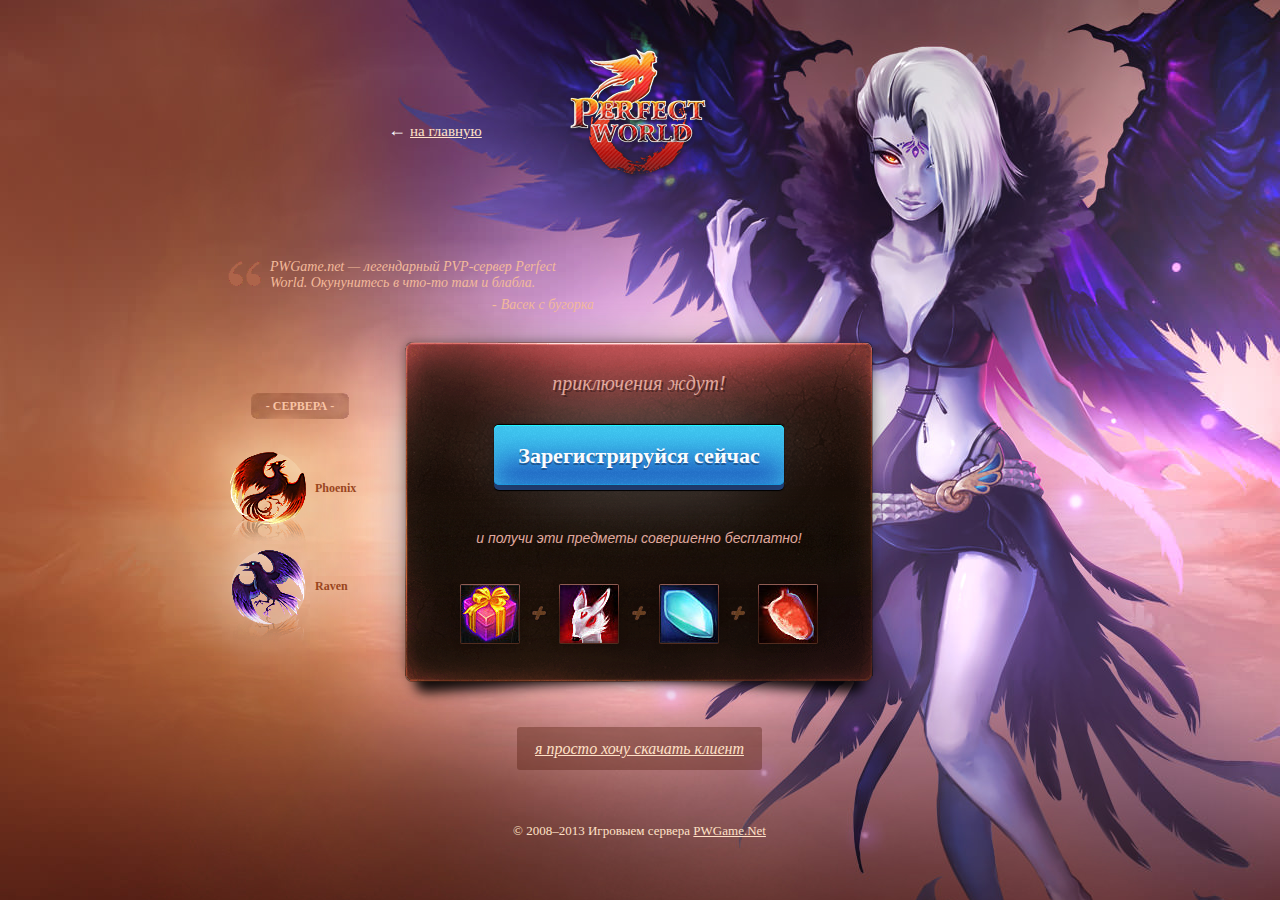
<file: index.html>
﻿<!DOCTYPE html>
<html>
<head>
	<title>PWGame.net</title>

	<meta http-equiv="Content-Type" content="text/html; charset=utf-8">

	<meta name="keywords" content="">
	<meta name="description" content="">
	<meta name="viewport" content="width=996px; initial-scale=1.0;">

	<link rel="shortcut icon" href="images/favicon.png">

	<link rel="stylesheet" href="css/main.css">
	 
	<script src="//ajax.googleapis.com/ajax/libs/jquery/1.8.2/jquery.min.js"></script>
	<script src="js/scripts.js"></script>
</head>

<body>
	<div id="wrapper">
		<div id="header">
			<div id="logo">
				<h1><a href="/" title="PWGame.net | На главную" class="text-hide">PWGame.net - Perfect World Game Server</a></h1>
			</div><!-- logo -->
			<div id="back">
				<a href="#" class="inline">←<span>на главную</span></a>
			</div><!-- back -->
			<div id="about">
				<blockquote>
					<p>PWGame.net — легендарный PVP-сервер Perfect World. Окунунитесь в что-то там и блабла.</p>
					<cite>Васек с бугорка</cite>
				</blockquote>
			</div>
		</div><!-- header -->
		<div id="middle">
			<div id="sidebar" class="pull-left">
				<div id="servers">
					<div class="servers-title text-upper">Сервера</div>
					<div class="servers-wrap">
						<div class="server-item" id="phoenix">
							<a href="#" class="tooltip" data-tooltip='<div class="tooltip-server"><div class="tooltip-server-bg"></div><div class="inner-wrapper clearfix"><p class="description">Для странных и неадекватных людей, которые не любят тратить время жизни на непонятно что</p><div class="row"><div class="server-version"><div class="marker"></div><div class="row-title">Версия <span class="value">1.4.5+</span></div></div><div class="race-number"><div class="marker"></div><div class="row-title">5 рас</div></div></div><div class="row"><div class="server-rate"><div class="marker"></div><div class="row-title">Рейты:</div></div><div class="rate-item experience">Опыт <span class="value">х10 000</span></div><div class="rate-item spirit">Дух <span class="value">х750</span></div><div class="rate-item money">Деньги <span class="value">х250</span></div><div class="rate-item drop">Дроп <span class="value">x25</span></div><div class="bonus free-gold"><div class="marker"></div><span class="title">Бесплатный голд</span></div></div><div class="row"><div class="start-game"><div class="marker"></div><div class="row-title">При старте:</div></div><div class="start-game-item experience">Репутация: <span class="value">200 000</span></div><div class="start-game-item spirit">Статус: <span class="value">Благочестивый</span></div></div><div class="server-title phoenix"><span class="server-type">Fun PvP</span><span class="server-name">P<span>hoenix</span></span></div></div></div>'>
								<div class="server-title">Phoenix</div>
							</a>
							<div class="server-bg"></div>
						</div>
						<div class="server-item" id="raven">
							<a href="#" class="tooltip" data-tooltip='<div class="tooltip-server"><div class="tooltip-server-bg"></div><div class="inner-wrapper clearfix"><p class="description">Для тех, кто ценит настоящий хардкор и не может жить без PvP Классика без компромисов</p><div class="row"><div class="server-version"><div class="marker"></div><div class="row-title">Версия <span class="value">1.4.5+</span></div></div><div class="race-number"><div class="marker"></div><div class="row-title">3 расы</div></div></div><div class="row"><div class="server-rate"><div class="marker"></div><div class="row-title">Рейты:</div></div><div class="rate-item experience">Опыт <span class="value">х750</span></div><div class="rate-item spirit">Дух <span class="value">х750</span></div><div class="rate-item money">Деньги <span class="value">х250</span></div><div class="rate-item drop">Дроп <span class="value">x25</span></div><div class="bonus free-mica"><div class="marker"></div><span class="title">Еженедельная осада</span></div></div><div class="row"><div class="start-game"><div class="marker"></div><div class="row-title">При старте:</div></div><div class="start-game-item experience">Репутация: <span class="value">200 000</span></div><div class="start-game-item spirit">Статус: <span class="value">Благочестивый</span></div></div><div class="server-title raven"><span class="server-type">Hardcore PvP</span><span class="server-name">R<span>aven</span></span></div></div></div>'>
								<div class="server-title">Raven</div>
							</a>
							<div class="server-bg"></div>
						</div>
					</div>
				</div><!-- servers -->
			</div><!-- sidebar -->
			<div id="mainbar" class="pull-right">
				<div id="content">
					<div class="content-outer">
						<div class="content-inner">
							<div class="page-head">
								<h2 class="italic">приключения ждут!</h2>
							</div>
							<div class="page-content">
								<div class="register-link">
									<a href="#" class="btn btn-mid">Зарегистрируйся сейчас</a>
								</div>
								<div class="get-items">
									<div class="get-items-title">и получи эти предметы совершенно бесплатно!</div>
									<div class="get-items-list">
										<ul>
											<li><a href="#" class="tooltip" data-tooltip='<div class="tooltip-subject"><div class="inner-wrapper"><p class="char-item subject-name">Душа Тай Инь</p><p class="char-item subject-number-spirit">Количество духа: <span class="value">100</span></p><p class="char-item subject-force">Сила <span class="value">+45</span></p><p class="char-item subject-agility">Ловкость <span class="value">+54</span></p><p class="char-item subject-physique">Телосложение <span class="value">+65</span></p><p class="char-item subject-intelligence">Интеллект <span class="value">+43</span></p><p class="char-item subject-protection">Защита <span class="value">+50</span></p><p class="char-item subject-random-selection">Случайный выбор <span class="value">100/100</span></p><p class="char-item subject-energy">Энергия: <span class="value">165</span></p><p class="char-item subject-energy-recovery">Восстановлеие энергии: <span class="value">1.86 /сек</span></p><p class="char-item subject-current-energy">Текущий показатель энергии: <span class="value">275950/99999</span></p><p class="char-item subject-moving">Перемещение <span class="value">запрещено</span></p><p class="char-item subject-price">Цена <span class="value">100</span></p><p class="char-item subject-creator">Создатель: <span class="value">Mr.Hyde</span></p><p class="char-item subject-confidence">Уверенность  <span class="value">9 ур.</span></p><p class="char-item subject-defender">Защитник  <span class="value">10 ур.</span></p><p class="char-item subject-additional-description">Не исчезает в случае гибели персонажа. Невозможно выбросить.</p></div></div>'><img src="images/item1.jpg" alt=""></a></li>
											<li><a href="#" class="tooltip" data-tooltip='<div class="tooltip-subject"><div class="inner-wrapper"><p class="char-item subject-name">Душа Тай Инь</p><p class="char-item subject-number-spirit">Количество духа: <span class="value">100</span></p><p class="char-item subject-force">Сила <span class="value">+45</span></p><p class="char-item subject-agility">Ловкость <span class="value">+54</span></p><p class="char-item subject-physique">Телосложение <span class="value">+65</span></p><p class="char-item subject-intelligence">Интеллект <span class="value">+43</span></p><p class="char-item subject-protection">Защита <span class="value">+50</span></p><p class="char-item subject-random-selection">Случайный выбор <span class="value">100/100</span></p><p class="char-item subject-energy">Энергия: <span class="value">165</span></p><p class="char-item subject-energy-recovery">Восстановлеие энергии: <span class="value">1.86 /сек</span></p><p class="char-item subject-current-energy">Текущий показатель энергии: <span class="value">275950/99999</span></p><p class="char-item subject-moving">Перемещение <span class="value">запрещено</span></p><p class="char-item subject-price">Цена <span class="value">100</span></p><p class="char-item subject-creator">Создатель: <span class="value">Mr.Hyde</span></p><p class="char-item subject-confidence">Уверенность  <span class="value">9 ур.</span></p><p class="char-item subject-defender">Защитник  <span class="value">10 ур.</span></p><p class="char-item subject-additional-description">Не исчезает в случае гибели персонажа. Невозможно выбросить.</p></div></div>'><img src="images/item2.jpg" alt=""></a></li>
											<li><a href="#" class="tooltip" data-tooltip='<div class="tooltip-subject"><div class="inner-wrapper"><p class="char-item subject-name">Душа Тай Инь</p><p class="char-item subject-number-spirit">Количество духа: <span class="value">100</span></p><p class="char-item subject-force">Сила <span class="value">+45</span></p><p class="char-item subject-agility">Ловкость <span class="value">+54</span></p><p class="char-item subject-physique">Телосложение <span class="value">+65</span></p><p class="char-item subject-intelligence">Интеллект <span class="value">+43</span></p><p class="char-item subject-protection">Защита <span class="value">+50</span></p><p class="char-item subject-random-selection">Случайный выбор <span class="value">100/100</span></p><p class="char-item subject-energy">Энергия: <span class="value">165</span></p><p class="char-item subject-energy-recovery">Восстановлеие энергии: <span class="value">1.86 /сек</span></p><p class="char-item subject-current-energy">Текущий показатель энергии: <span class="value">275950/99999</span></p><p class="char-item subject-moving">Перемещение <span class="value">запрещено</span></p><p class="char-item subject-price">Цена <span class="value">100</span></p><p class="char-item subject-creator">Создатель: <span class="value">Mr.Hyde</span></p><p class="char-item subject-confidence">Уверенность  <span class="value">9 ур.</span></p><p class="char-item subject-defender">Защитник  <span class="value">10 ур.</span></p><p class="char-item subject-additional-description">Не исчезает в случае гибели персонажа. Невозможно выбросить.</p></div></div>'><img src="images/item3.jpg" alt=""></a></li>
											<li><a href="#" class="tooltip" data-tooltip='<div class="tooltip-subject"><div class="inner-wrapper"><p class="char-item subject-name">Душа Тай Инь</p><p class="char-item subject-number-spirit">Количество духа: <span class="value">100</span></p><p class="char-item subject-force">Сила <span class="value">+45</span></p><p class="char-item subject-agility">Ловкость <span class="value">+54</span></p><p class="char-item subject-physique">Телосложение <span class="value">+65</span></p><p class="char-item subject-intelligence">Интеллект <span class="value">+43</span></p><p class="char-item subject-protection">Защита <span class="value">+50</span></p><p class="char-item subject-random-selection">Случайный выбор <span class="value">100/100</span></p><p class="char-item subject-energy">Энергия: <span class="value">165</span></p><p class="char-item subject-energy-recovery">Восстановлеие энергии: <span class="value">1.86 /сек</span></p><p class="char-item subject-current-energy">Текущий показатель энергии: <span class="value">275950/99999</span></p><p class="char-item subject-moving">Перемещение <span class="value">запрещено</span></p><p class="char-item subject-price">Цена <span class="value">100</span></p><p class="char-item subject-creator">Создатель: <span class="value">Mr.Hyde</span></p><p class="char-item subject-confidence">Уверенность  <span class="value">9 ур.</span></p><p class="char-item subject-defender">Защитник  <span class="value">10 ур.</span></p><p class="char-item subject-additional-description">Не исчезает в случае гибели персонажа. Невозможно выбросить.</p></div></div>'><img src="images/item4.jpg" alt=""></a></li>
										</ul>
									</div>
								</div>
							</div>
						</div>
					</div>
				</div><!-- content -->
			</div><!-- mainbar -->
			<div class="clear"></div>
		</div><!-- middle -->
		<div id="footer">
			<div id="download">
				<a href="#" class="inline">я просто хочу скачать клиент</a>
			</div>
			<div id="copyright">© 2008–2013 Игровыем сервера <a href="/">PWGame.Net</a></div>
		</div><!-- footer -->
	</div><!-- wrapper -->
</body>
</html>
</file>
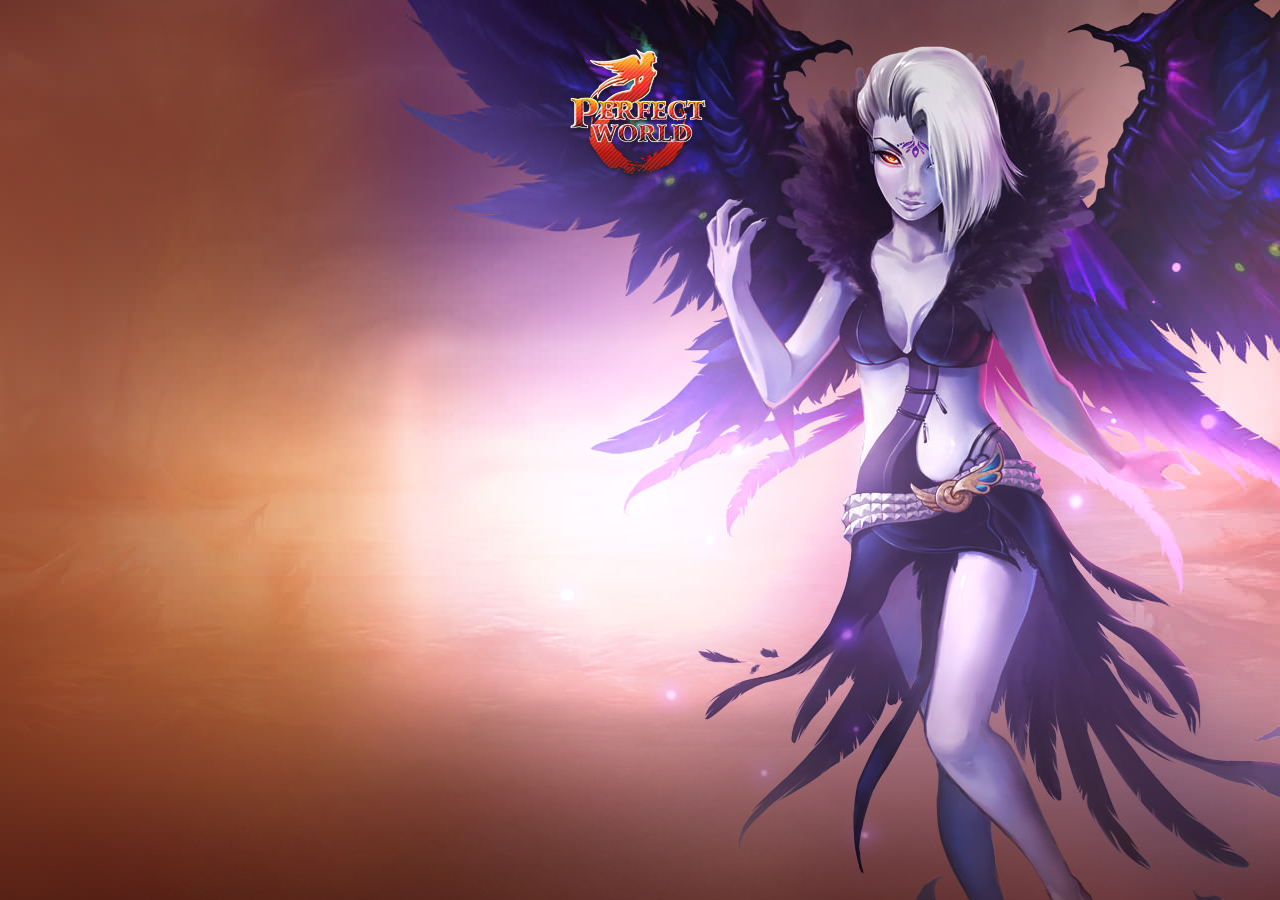
<file: bg-logo.html>
﻿<!DOCTYPE html>
<html>
<head>
	<title>PWGame.net</title>

	<meta http-equiv="Content-Type" content="text/html; charset=utf-8">

	<meta name="keywords" content="">
	<meta name="description" content="">
	<meta name="viewport" content="width=996px; initial-scale=1.0;">

	<link rel="shortcut icon" href="images/favicon.png">

	<link rel="stylesheet" href="css/main.css">
	 
	<script src="//ajax.googleapis.com/ajax/libs/jquery/1.8.2/jquery.min.js"></script>
	<script src="js/scripts.js"></script>
</head>

<body>
	<div id="wrapper">
		<div id="header">
			<div id="logo">
				<h1><a href="/" title="PWGame.net | На главную" class="text-hide">PWGame.net - Perfect World Game Server</a></h1>
			</div><!-- logo -->
		</div><!-- header -->
	</div><!-- wrapper -->
</body>
</html>
</file>
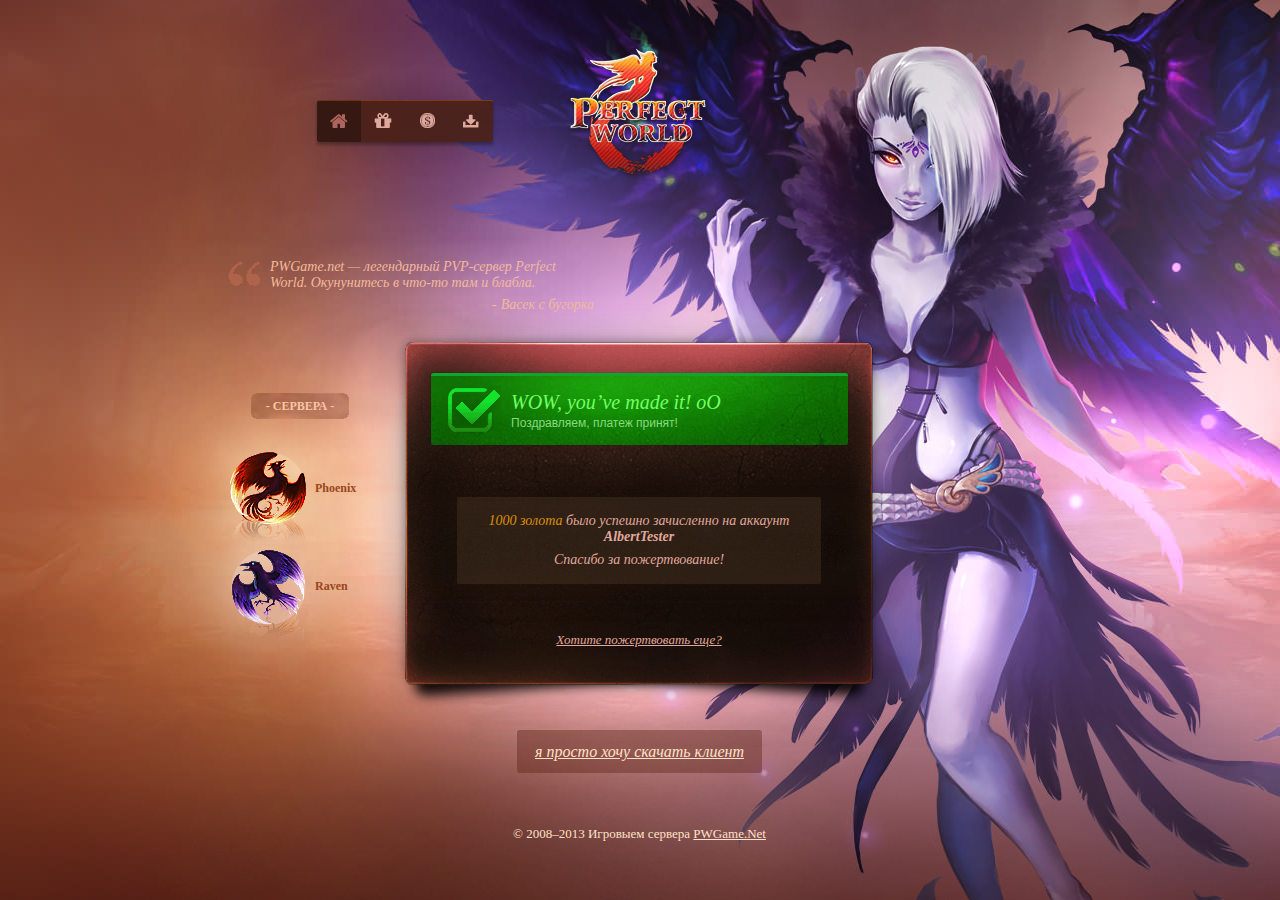
<file: complete_donate.html>
﻿<!DOCTYPE html>
<html>
<head>
	<title>PWGame.net</title>

	<meta http-equiv="Content-Type" content="text/html; charset=utf-8">

	<meta name="keywords" content="">
	<meta name="description" content="">
	<meta name="viewport" content="width=996px; initial-scale=1.0;">

	<link rel="shortcut icon" href="images/favicon.png">

	<link rel="stylesheet" href="css/main.css">
	 
	<script src="//ajax.googleapis.com/ajax/libs/jquery/1.8.2/jquery.min.js"></script>
	<script src="js/scripts.js"></script>
</head>

<body>
	<div id="wrapper">
		<div id="header">
			<div id="logo">
				<h1><a href="/" title="PWGame.net | На главную" class="text-hide">PWGame.net - Perfect World Game Server</a></h1>
			</div><!-- logo -->
			<div id="main-menu">
				<a class="home active first-shild"><i class="marker"></i></a>
				<a class="gift"><i class="marker"></i></a>
				<a class="donate"><i class="marker"></i></a>
				<a class="download last-shild"><i class="marker"></i></a> 
			</div><!-- main-menu -->
			<div id="about">
				<blockquote>
					<p>PWGame.net — легендарный PVP-сервер Perfect World. Окунунитесь в что-то там и блабла.</p>
					<cite>Васек с бугорка</cite>
				</blockquote>
			</div>
		</div><!-- header -->
		<div id="middle">
			<div id="sidebar" class="pull-left">
				<div id="servers">
					<div class="servers-title text-upper">Сервера</div>
					<div class="servers-wrap">
						<div class="server-item" id="phoenix">
							<a href="#" class="tooltip" data-tooltip='<div class="tooltip-title">Камни медитации</div><div class="tooltip-content">Эти предметы помогут вам на первых этапах игры</div>'>
								<div class="server-title">Phoenix</div>
							</a>
							<div class="server-bg"></div>
						</div>
						<div class="server-item" id="raven">
							<a href="#" class="tooltip" data-tooltip='<div class="tooltip-title">Камни медитации</div><div class="tooltip-content">Эти предметы помогут вам на первых этапах игры</div>'>
								<div class="server-title">Raven</div>
							</a>
							<div class="server-bg"></div>
						</div>
					</div>
				</div><!-- servers -->
			</div><!-- sidebar -->
			<div id="mainbar" class="pull-right">
				<div id="content">
					<div class="content-outer">
						<div class="content-inner">
							<div class="page-head">
								<div class="alert alert-success">
									<div class="alert-wrap">
										<div class="alert-title">WOW, you’ve made it! oO</div>
										<div class="alert-descript">Поздравляем, платеж принят!</div>
									</div>
								</div>
							</div>
							<div class="page-content">
								<div class="donate-reminder">
									<div class="orange-bg italic">
										<p><span class="gold-allocate">1000 золота</span> было успешно зачисленно на аккаунт <span class="name">AlbertTester</span></p>
										<p class="thanks">Спасибо за пожертвование!</p>
									</div>
									<div class="info italic"><a href="#">Хотите пожертвовать еще?</a></div>
								</div>
							</div>
						</div>
					</div>
				</div><!-- content -->
			</div><!-- mainbar -->
			<div class="clear"></div>
		</div><!-- middle -->
		<div id="footer">
			<div id="download">
				<a href="#" class="inline">я просто хочу скачать клиент</a>
			</div>
			<div id="copyright">© 2008–2013 Игровыем сервера <a href="/">PWGame.Net</a></div>
		</div><!-- footer -->
	</div><!-- wrapper -->
</body>
</html>
</file>
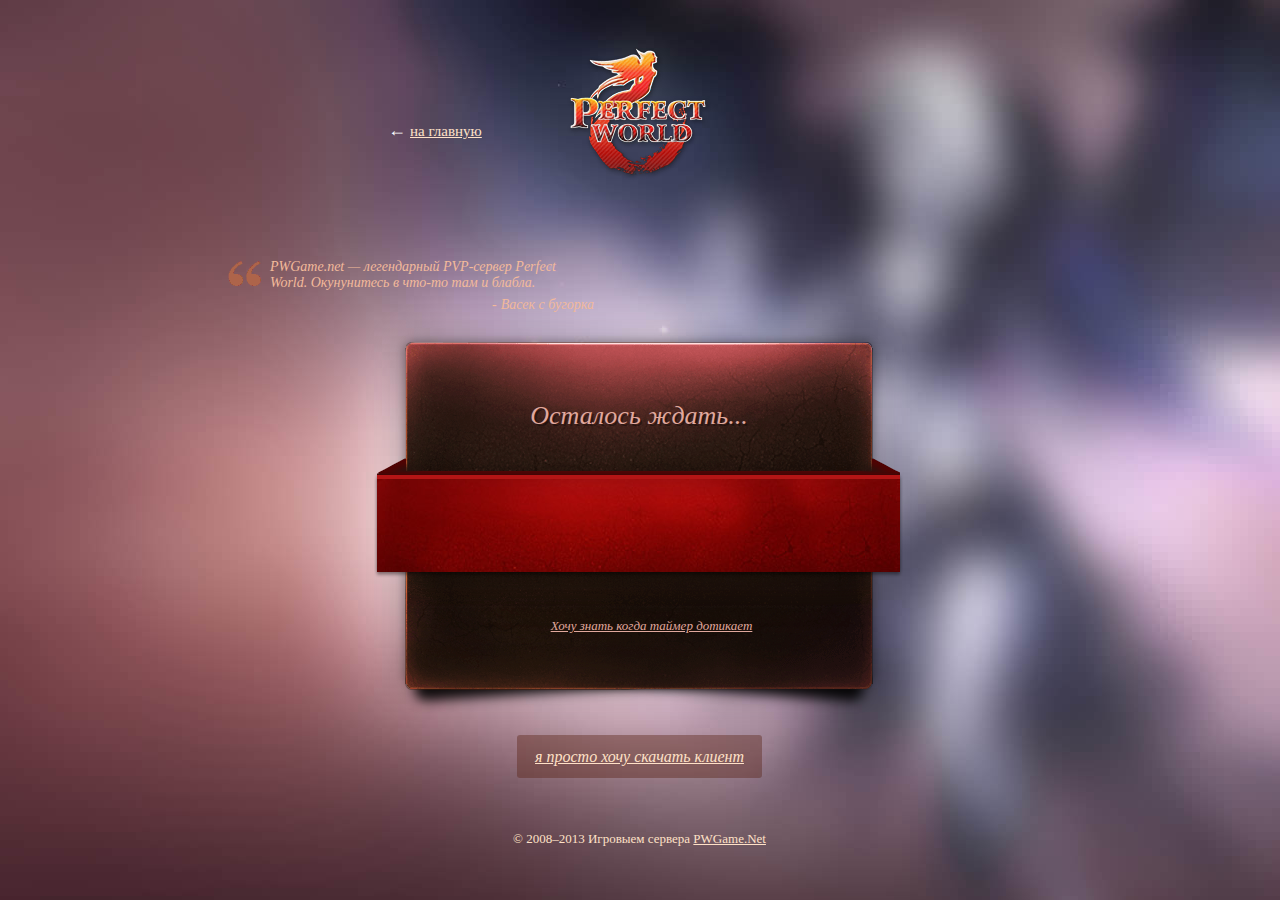
<file: countdown.html>
﻿<!DOCTYPE html>
<html>
<head>
	<title>PWGame.net</title>

	<meta http-equiv="Content-Type" content="text/html; charset=utf-8">

	<meta name="keywords" content="">
	<meta name="description" content="">
	<meta name="viewport" content="width=996px; initial-scale=1.0;">

	<link rel="shortcut icon" href="images/favicon.png">

	<link rel="stylesheet" href="css/main.css">
	 
	<script src="//ajax.googleapis.com/ajax/libs/jquery/1.8.2/jquery.min.js"></script>
	<script src="js/scripts.js"></script>
</head>

<body class="s">
	<div id="wrapper">
		<div id="header">
			<div id="logo">
				<h1><a href="/" title="PWGame.net | На главную" class="text-hide">PWGame.net - Perfect World Game Server</a></h1>
			</div><!-- logo -->
			<div id="back">
				<a href="#" class="inline">←<span>на главную</span></a>
			</div><!-- back -->
			<div id="about">
				<blockquote>
					<p>PWGame.net — легендарный PVP-сервер Perfect World. Окунунитесь в что-то там и блабла.</p>
					<cite>Васек с бугорка</cite>
				</blockquote>
			</div>
		</div><!-- header -->
		<div id="middle">
			<div id="mainbar" class="pull-right">
				<div id="content">
					<div class="content-outer">
						<div class="content-inner">
							<div class="page-head">
								<!-- <div class="alert alert-success">
									<div class="alert-wrap">
										<div class="alert-title">WOW, you’ve made it! oO</div>
										<div class="alert-descript">Поздравляем, Вы успешно зарегистрировались!</div>
									</div>
								</div>
								 --><h2 class="countdown-title italic">Осталось ждать...</h2>
							</div>
							<div class="page-content">
								<div class="countdown-outer">
									<div class="countdown-inner">
										<div id="countdown"></div>
										<script>
											$(function(){
												$("#countdown").jCountdown({
													timeText:"2013/08/01 00:00:00",
													timeZone:8,
													style:"slide",
													color:"black",
													width:0,
													textGroupSpace:21,
													textSpace:0,
													reflection:false,
													dayTextNumber:3,
													displayDay:true,
													displayHour:true,
													displayMinute:true,
													displaySecond:true,
													displayLabel:true,
													onFinish:function(){
														alert("finish");
													}
												});
											});
										</script>
									</div>
								</div>
								<div class="subscribe-link">
									<a href="#" class="inline">Хочу знать когда таймер дотикает</a>
								</div>
							</div>
						</div>
					</div>
				</div><!-- content -->
			</div><!-- mainbar -->
			<div class="clear"></div>
		</div><!-- middle -->
		<div id="footer">
			<div id="download">
				<a href="#" class="inline">я просто хочу скачать клиент</a>
			</div>
			<div id="copyright">© 2008–2013 Игровыем сервера <a href="/">PWGame.Net</a></div>
		</div><!-- footer -->
	</div><!-- wrapper -->
</body>
</html>
</file>
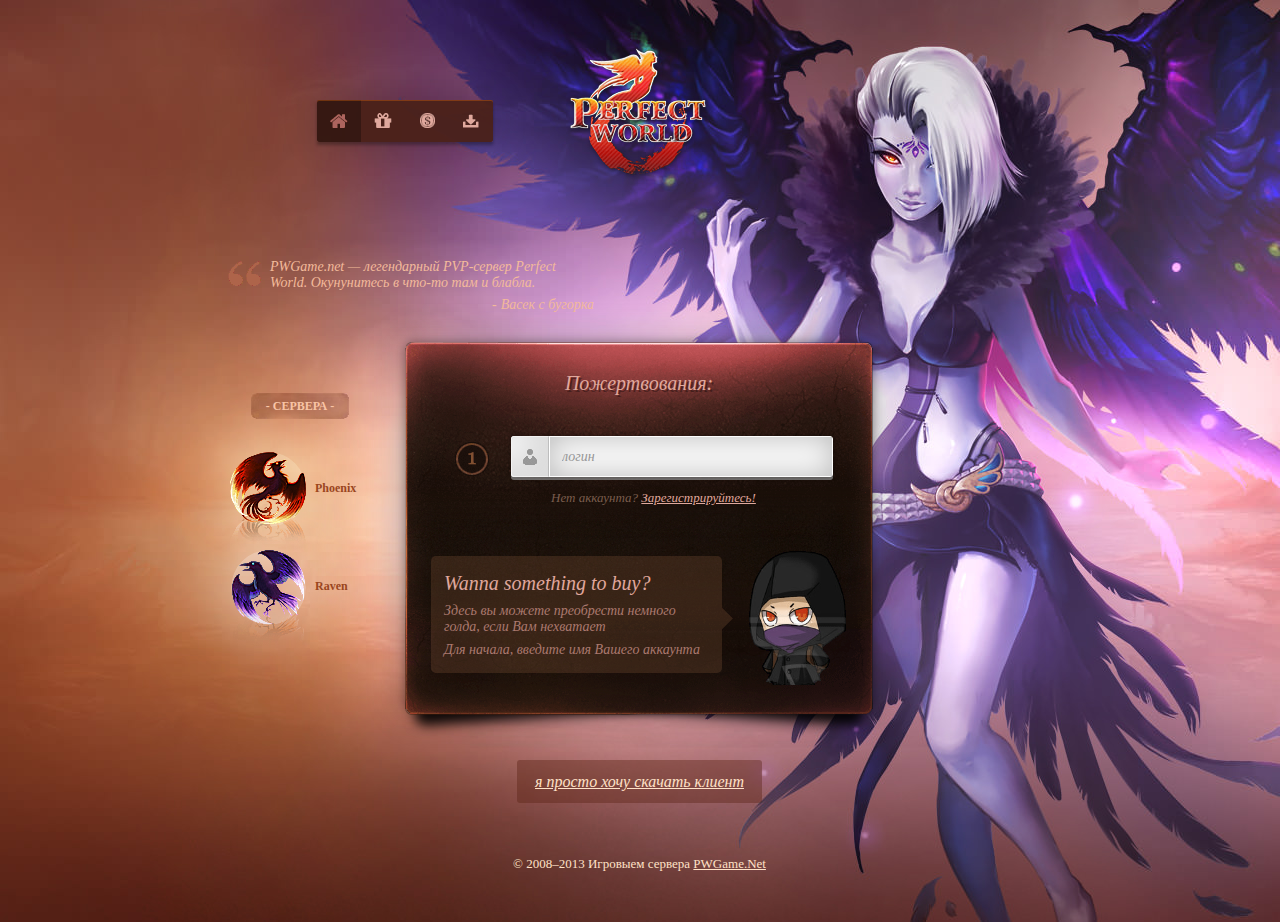
<file: donate.html>
﻿<!DOCTYPE html>
<html>
<head>
	<title>PWGame.net</title>

	<meta http-equiv="Content-Type" content="text/html; charset=utf-8">

	<meta name="keywords" content="">
	<meta name="description" content="">
	<meta name="viewport" content="width=996px; initial-scale=1.0;">

	<link rel="shortcut icon" href="images/favicon.png">

	<link rel="stylesheet" href="css/main.css">
	 
	<script src="//ajax.googleapis.com/ajax/libs/jquery/1.8.2/jquery.min.js"></script>
	<script src="js/scripts.js"></script>
</head>

<body>
	<div id="wrapper">
		<div id="header">
			<div id="logo">
				<h1><a href="/" title="PWGame.net | На главную" class="text-hide">PWGame.net - Perfect World Game Server</a></h1>
			</div><!-- logo -->
			<div id="main-menu">
				<a class="home active first-shild"><i class="marker"></i></a>
				<a class="gift"><i class="marker"></i></a>
				<a class="donate"><i class="marker"></i></a>
				<a class="download last-shild"><i class="marker"></i></a> 
			</div><!-- main-menu -->
			<div id="about">
				<blockquote>
					<p>PWGame.net — легендарный PVP-сервер Perfect World. Окунунитесь в что-то там и блабла.</p>
					<cite>Васек с бугорка</cite>
				</blockquote>
			</div>
		</div><!-- header -->
		<div id="middle">
			<div id="sidebar" class="pull-left">
				<div id="servers">
					<div class="servers-title text-upper">Сервера</div>
					<div class="servers-wrap">
						<div class="server-item" id="phoenix">
							<a href="#" class="tooltip" data-tooltip='<div class="tooltip-title">Камни медитации</div><div class="tooltip-content">Эти предметы помогут вам на первых этапах игры</div>'>
								<div class="server-title">Phoenix</div>
							</a>
							<div class="server-bg"></div>
						</div>
						<div class="server-item" id="raven">
							<a href="#" class="tooltip" data-tooltip='<div class="tooltip-title">Камни медитации</div><div class="tooltip-content">Эти предметы помогут вам на первых этапах игры</div>'>
								<div class="server-title">Raven</div>
							</a>
							<div class="server-bg"></div>
						</div>
					</div>
				</div><!-- servers -->
			</div><!-- sidebar -->
			<div id="mainbar" class="pull-right">
				<div id="content">
					<div class="content-outer">
						<div class="content-inner">
							<div class="page-head">
								<h2 class="italic">Пожертвования:</h2>
							</div>
							<div class="page-content">
								<div class="donate-steps" id="donate-form">
									<div class="donate-step" id="donate-step1">
										<div class="field">
											<label class="field-icon register-icon-user" for="donate-field-name"><span></span></label>
											<input type="text" name="" id="donate-field-name" placeholder="логин" data-type="text">
										</div>
										<div class="donate-step-info info italic"><span>Нет аккаунта? </span><a href="#">Зарегистрируйтесь!</a></div>

										<div class="merchant">
											<div class="say">
												<p class="question">Wanna something to buy?</p>
												<p>Здесь вы можете преобрести немного голда, если Вам нехватает</p>
												<p>Для начала, введите имя Вашего аккаунта</p>
											</div>
										</div>
									</div>
									
									<div class="donate-step hide" id="donate-step2">
										<div class="donate-step-title">Персонаж, который должен получить подарок:</div>
										<div class="donate-list">
											<ul id="donate-list">
												<li>
													<div class="ui-radio-wrap">
														<input type="radio" name="donate" id="donate-1024" value="100" style="display: none;">
														<!-- <div class="ui-radio"></div> -->
													</div>
													<label for="donate-1024">
														<div class="col">
															<div class="cost"><span class="val"></span> золота</div>
															<div class="price"><span class="val"></span> руб.</div>
														</div>
													</label>
												</li>
												<li>
													<div class="ui-radio-wrap">
														<input type="radio" name="donate" id="donate-1025" value="1000" style="display: none;">
														<!-- <div class="ui-radio"></div> -->
													</div>
													<label for="donate-1025">
														<div class="col">
															<div class="cost"><span class="val"></span> золота</div>
															<div class="price"><span class="val"></span> руб.</div>
														</div>
														<div class="col">
															<div class="until">
																<span class="free"> + <span class="val"></span> золота бесплатно</span><br> 
																<span class="date">(только до <span class="val"></span>)</span>
															</div>
														</div>
													</label>
												</li>
												<li>
													<div class="ui-radio-wrap">
														<input type="radio" name="donate" id="donate-1026" value="5000" style="display: none;">
														<!-- <div class="ui-radio"></div> -->
													</div>
													<label for="donate-1026">
														<div class="col">
															<div class="cost"><span class="val"></span> золота</div>
															<div class="price"><span class="line-through">750 руб.</span><span><span class="val"></span> руб.</span></div>
														</div>
														<div class="col">
															<div class="discount">-<span class="val"></span>%</div>
														</div>
													</label>
												</li>
												<li>
													<div class="ui-radio-wrap">
														<input type="radio" name="donate" id="donate-1028" value="2300" style="display: none;">
														<!-- <div class="ui-radio"></div> -->
													</div>
													<label for="donate-1028">
														<div class="other-amount">
															<div class="cost">другая сумма</div>

															<div class="donate-count-wrapper">
																<div class="cout-controller less"></div>
																<div class="field">
																	<label class="field-icon" for="donate-count"><span></span></label>
																	<input type="text" name="" id="donate-count" data-min="1" data-max="9999" data-step="100" data-type="text" value="2300">
																</div>
																<div class="cout-controller next"></div>
															</div>
															<div class="until">
																<span class="free"> + <span class="val"></span> золота бесплатно</span>
															</div>
															<div class="price"><span class="title">Cтоимость: </span><span class="val"></span> руб.</div>
														</div>
													</label>
												</li>
											</ul>
										</div>

										<div class="donate-steps-submit">
											<button class="btn btn-small" type="button" disabled="true" id="donate-submit">Пожертвовать</a>
										</div>
									</div>
								</div>
							</div>
						</div>
					</div>
				</div><!-- content -->
			</div><!-- mainbar -->
			<div class="clear"></div>
		</div><!-- middle -->
		<div id="footer">
			<div id="download">
				<a href="#" class="inline">я просто хочу скачать клиент</a>
			</div>
			<div id="copyright">© 2008–2013 Игровыем сервера <a href="/">PWGame.Net</a></div>
		</div><!-- footer -->
	</div><!-- wrapper -->
</body>
</html>
</file>
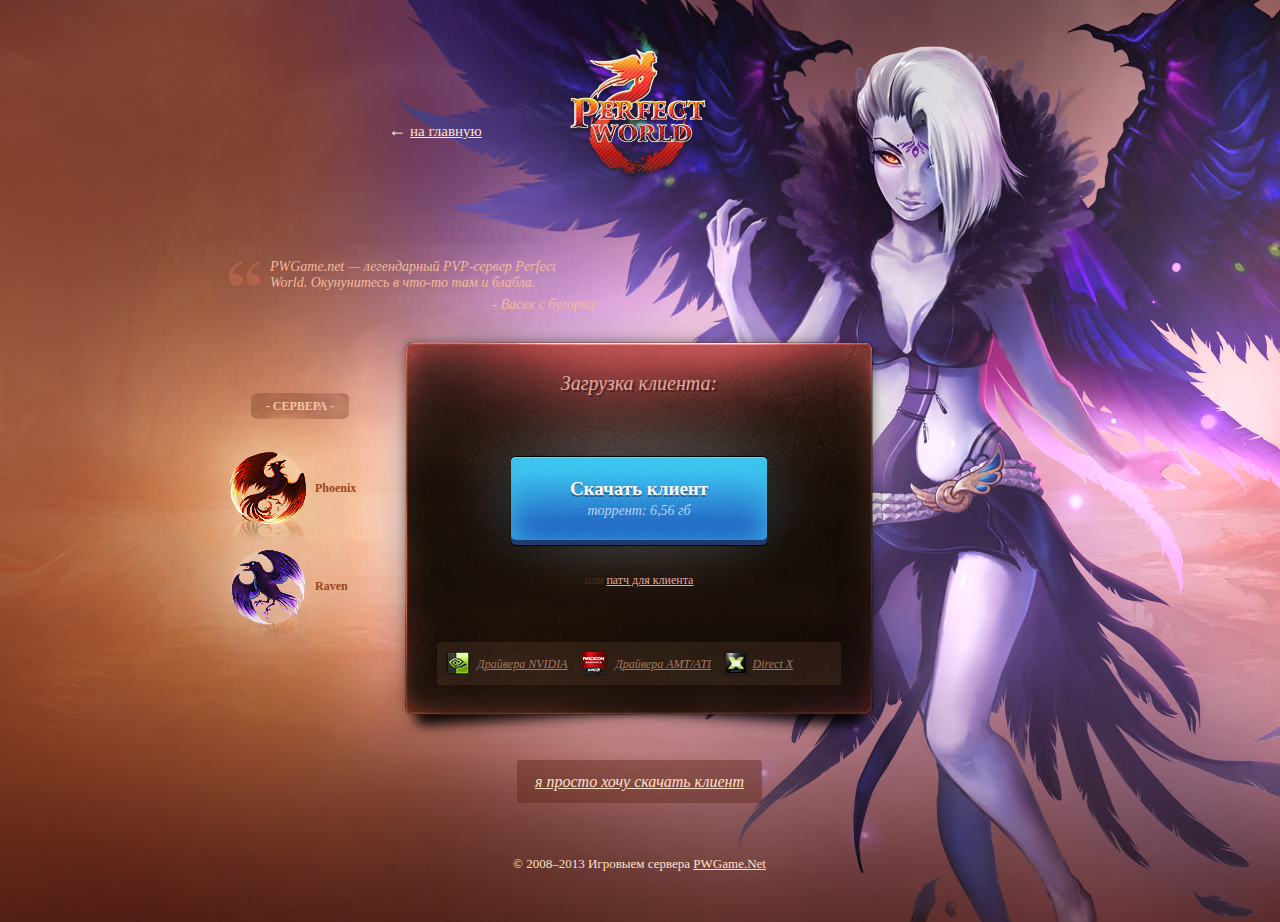
<file: download.html>
﻿<!DOCTYPE html>
<html>
<head>
	<title>PWGame.net</title>

	<meta http-equiv="Content-Type" content="text/html; charset=utf-8">

	<meta name="keywords" content="">
	<meta name="description" content="">
	<meta name="viewport" content="width=996px; initial-scale=1.0;">

	<link rel="shortcut icon" href="images/favicon.png">

	<link rel="stylesheet" href="css/main.css">

<!-- <script src="//ajax.googleapis.com/ajax/libs/jquery/1.8.2/jquery.min.js"></script>
	<script src="js/scripts.js"></script> -->
</head>

<body>
	<div id="wrapper">
		<div id="header">
			<div id="logo">
				<h1><a href="/" title="PWGame.net | На главную" class="text-hide">PWGame.net - Perfect World Game Server</a></h1>
			</div><!-- logo -->
			<div id="back">
				<a href="#" class="inline">←<span>на главную</span></a>
			</div><!-- back -->
			<div id="about">
				<blockquote>
					<p>PWGame.net — легендарный PVP-сервер Perfect World. Окунунитесь в что-то там и блабла.</p>
					<cite>Васек с бугорка</cite>
				</blockquote>
			</div>
		</div><!-- header -->
		<div id="middle">
			<div id="sidebar" class="pull-left">
				<div id="servers">
					<div class="servers-title text-upper">Сервера</div>
					<div class="servers-wrap">
						<div class="server-item" id="phoenix">
							<a href="#" class="tooltip" data-tooltip='<div class="tooltip-title">Камни медитации</div><div class="tooltip-content">Эти предметы помогут вам на первых этапах игры</div>'>
								<div class="server-title">Phoenix</div>
							</a>
							<div class="server-bg"></div>
						</div>
						<div class="server-item" id="raven">
							<a href="#" class="tooltip" data-tooltip='<div class="tooltip-title">Камни медитации</div><div class="tooltip-content">Эти предметы помогут вам на первых этапах игры</div>'>
								<div class="server-title">Raven</div>
							</a>
							<div class="server-bg"></div>
						</div>
					</div>
				</div><!-- servers -->
			</div><!-- sidebar -->
			<div id="mainbar" class="pull-right">
				<div id="content">
					<div class="content-outer">
						<div class="content-inner">
							<div class="page-head">
								<h2 class="italic">Загрузка клиента:</h2>
							</div>
							<div class="page-content">
								<div class="download-client">
									<a href="http://pwraven.ru/static/PWRaven.torrent" class="btn">
										<span>Скачать клиент</span>
										<small>торрент: 6,56 гб</small>
									</a>

									<p style="color: #4b2d22;font-family:Tahoma;font-size:12px;"><br /><br />или <a href="http://pwraven.ru/static/PWRaven.torrent" style="color:#e0a89d;">патч для клиента
									</a></p>
								</div>
								<div class="download-drivers orange-bg">
									<a href="http://www.geforce.com/" class="driver driver-nvidia inline">Драйвера NVIDIA</a>
									<a href="http://support.amd.com/us/gpudownload/Pages/index.aspx" class="driver driver-amd inline">Драйвера AMT/ATI</a>
									<a href="http://www.microsoft.com/en-us/download/details.aspx?id=35" class="driver driver-directx inline">Direct X</a>
								</div>
							</div>
						</div>
					</div>
				</div><!-- content -->
			</div><!-- mainbar -->
			<div class="clear"></div>
		</div><!-- middle -->
		<div id="footer">
			<div id="download">
				<a href="#" class="inline">я просто хочу скачать клиент</a>
			</div>
			<div id="copyright">© 2008–2013 Игровыем сервера <a href="/">PWGame.Net</a></div>
		</div><!-- footer -->
	</div><!-- wrapper -->
</body>
</html>
</file>
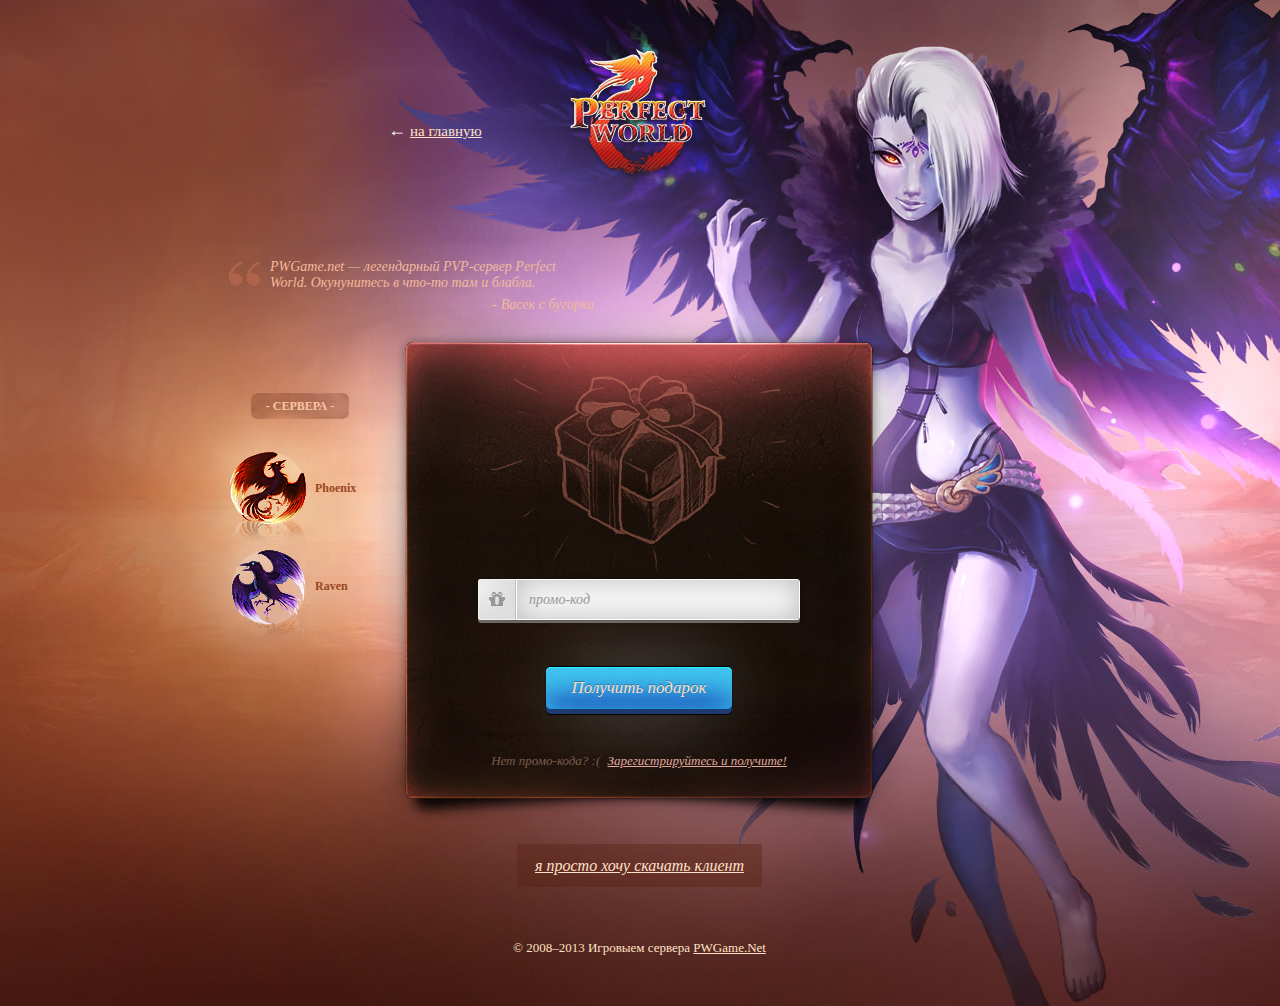
<file: gift_code.html>
﻿<!DOCTYPE html>
<html>
<head>
	<title>PWGame.net</title>

	<meta http-equiv="Content-Type" content="text/html; charset=utf-8">

	<meta name="keywords" content="">
	<meta name="description" content="">
	<meta name="viewport" content="width=996px; initial-scale=1.0;">

	<link rel="shortcut icon" href="images/favicon.png">

	<link rel="stylesheet" href="css/main.css">
	 
	<script src="//ajax.googleapis.com/ajax/libs/jquery/1.8.2/jquery.min.js"></script>
	<script src="js/scripts.js"></script>
</head>

<body>
	<div id="wrapper">
		<div id="header">
			<div id="logo">
				<h1><a href="/" title="PWGame.net | На главную" class="text-hide">PWGame.net - Perfect World Game Server</a></h1>
			</div><!-- logo -->
			<div id="back">
				<a href="#" class="inline">←<span>на главную</span></a>
			</div><!-- back -->
			<div id="about">
				<blockquote>
					<p>PWGame.net — легендарный PVP-сервер Perfect World. Окунунитесь в что-то там и блабла.</p>
					<cite>Васек с бугорка</cite>
				</blockquote>
			</div>
		</div><!-- header -->
		<div id="middle">
			<div id="sidebar" class="pull-left">
				<div id="servers">
					<div class="servers-title text-upper">Сервера</div>
					<div class="servers-wrap">
						<div class="server-item" id="phoenix">
							<a href="#" class="tooltip" data-tooltip='<div class="tooltip-title">Камни медитации</div><div class="tooltip-content">Эти предметы помогут вам на первых этапах игры</div>'>
								<div class="server-title">Phoenix</div>
							</a>
							<div class="server-bg"></div>
						</div>
						<div class="server-item" id="raven">
							<a href="#" class="tooltip" data-tooltip='<div class="tooltip-title">Камни медитации</div><div class="tooltip-content">Эти предметы помогут вам на первых этапах игры</div>'>
								<div class="server-title">Raven</div>
							</a>
							<div class="server-bg"></div>
						</div>
					</div>
				</div><!-- servers -->
			</div><!-- sidebar -->
			<div id="mainbar" class="pull-right">
				<div id="content">
					<div class="content-outer">
						<div class="content-inner">
							<div class="page-content" id="gift-bg">
								<div class="gift-code-field">
									<div class="field">
										<label class="field-icon register-icon-gift" for="promo-field-gift"><span></span></label>
										<input type="text" name="" id="promo-field-gift" placeholder="промо-код" data-type="text">
									</div>
								</div>
								<div class="gift-code-submit">
									<button type="submit" class="btn btn-small" id="promo-gift-submit">Получить подарок</button>
								</div>
								<div class="gift-code-info info italic">
									<span>Нет промо-кода? :( </span> <a href="#">Зарегистрируйтесь и получите!</a>
								</div>
							</div>
						</div>
					</div>
				</div><!-- content -->
			</div><!-- mainbar -->
			<div class="clear"></div>
		</div><!-- middle -->
		<div id="footer">
			<div id="download">
				<a href="#" class="inline">я просто хочу скачать клиент</a>
			</div>
			<div id="copyright">© 2008–2013 Игровыем сервера <a href="/">PWGame.Net</a></div>
		</div><!-- footer -->
	</div><!-- wrapper -->
</body>
</html>
</file>
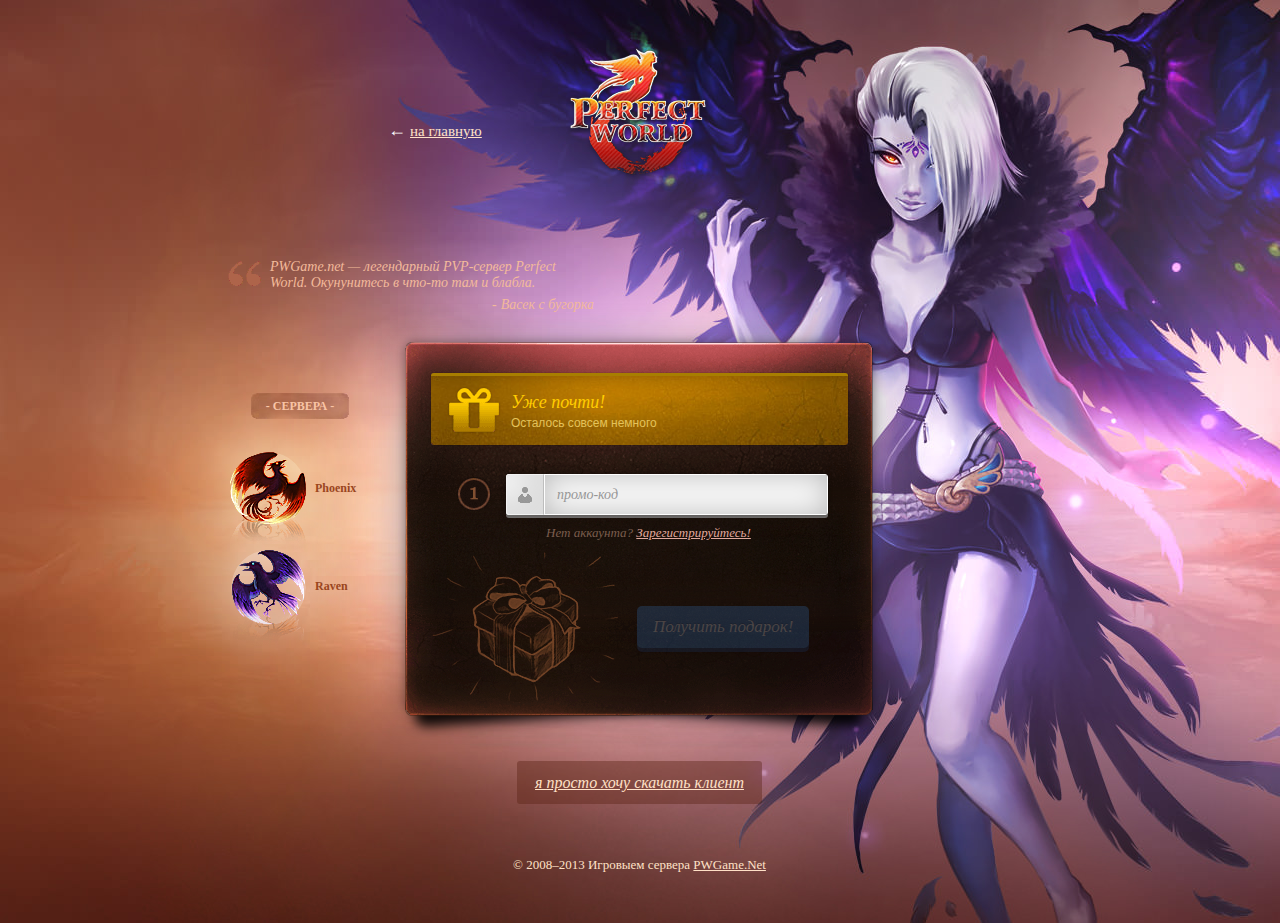
<file: gift_form.html>
﻿<!DOCTYPE html>
<html>
<head>
	<title>PWGame.net</title>

	<meta http-equiv="Content-Type" content="text/html; charset=utf-8">

	<meta name="keywords" content="">
	<meta name="description" content="">
	<meta name="viewport" content="width=996px; initial-scale=1.0;">

	<link rel="shortcut icon" href="images/favicon.png">

	<link rel="stylesheet" href="css/main.css">
	 
	<script src="//ajax.googleapis.com/ajax/libs/jquery/1.8.2/jquery.min.js"></script>
	<script src="js/scripts.js"></script>
</head>

<body>
	<div id="wrapper">
		<div id="header">
			<div id="logo">
				<h1><a href="/" title="PWGame.net | На главную" class="text-hide">PWGame.net - Perfect World Game Server</a></h1>
			</div><!-- logo -->
			<div id="back">
				<a href="#" class="inline">←<span>на главную</span></a>
			</div><!-- back -->
			<div id="about">
				<blockquote>
					<p>PWGame.net — легендарный PVP-сервер Perfect World. Окунунитесь в что-то там и блабла.</p>
					<cite>Васек с бугорка</cite>
				</blockquote>
			</div>
		</div><!-- header -->
		<div id="middle">
			<div id="sidebar" class="pull-left">
				<div id="servers">
					<div class="servers-title text-upper">Сервера</div>
					<div class="servers-wrap">
						<div class="server-item" id="phoenix">
							<a href="#" class="tooltip" data-tooltip='<div class="tooltip-title">Камни медитации</div><div class="tooltip-content">Эти предметы помогут вам на первых этапах игры</div>'>
								<div class="server-title">Phoenix</div>
							</a>
							<div class="server-bg"></div>
						</div>
						<div class="server-item" id="raven">
							<a href="#" class="tooltip" data-tooltip='<div class="tooltip-title">Камни медитации</div><div class="tooltip-content">Эти предметы помогут вам на первых этапах игры</div>'>
								<div class="server-title">Raven</div>
							</a>
							<div class="server-bg"></div>
						</div>
					</div>
				</div><!-- servers -->
			</div><!-- sidebar -->
			<div id="mainbar" class="pull-right">
				<div id="content">
					<div class="content-outer">
						<div class="content-inner">
							<div class="page-head">
								<div class="alert alert-gift">
									<div class="alert-wrap">
										<div class="alert-title">Уже почти!</div>
										<div class="alert-descript">Осталось совсем немного</div>
									</div>
								</div>
							</div>
							<div class="page-content">
								<div class="gift-steps" id="gift-form">
									<div class="gift-step" id="gift-step1">
										<div class="field">
											<label class="field-icon register-icon-user" for="gift-field-user"><span></span></label>
											<input type="text" name="" id="gift-field-user" placeholder="промо-код" data-type="text">
										</div>
										<div class="gift-step-info info italic"><span>Нет аккаунта?</span> <a href="#">Зарегистрируйтесь!</a></div>
									</div>
									<div class="gift-step hide" id="gift-step2">
										<div class="gift-step-title">Персонаж, который должен получить подарок:</div>
										<div class="gift-pers-list">
											<ul id="gift-pers-list">
												
											</ul>
										</div>
									</div>
								</div>
								<div class="gift-steps-submit">
									<button class="btn btn-small" type="button" disabled="true" id="gift-submit">Получить подарок!</a>
								</div>
							</div>
						</div>
					</div>
				</div><!-- content -->
			</div><!-- mainbar -->
			<div class="clear"></div>
		</div><!-- middle -->
		<div id="footer">
			<div id="download">
				<a href="#" class="inline">я просто хочу скачать клиент</a>
			</div>
			<div id="copyright">© 2008–2013 Игровыем сервера <a href="/">PWGame.Net</a></div>
		</div><!-- footer -->
	</div><!-- wrapper -->
</body>
</html>
</file>
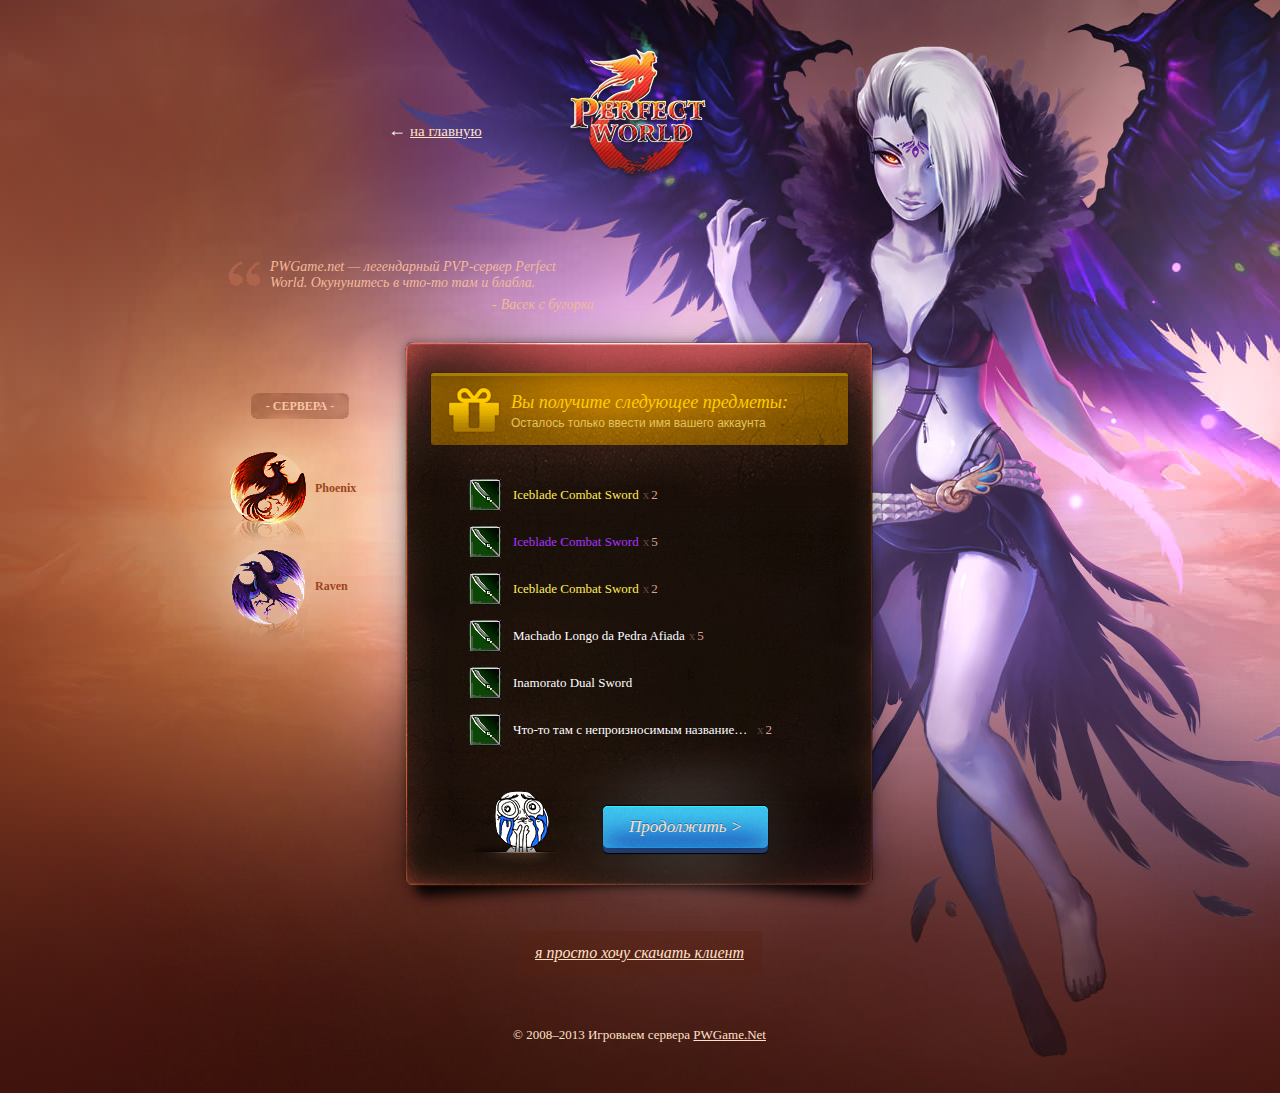
<file: gift_items.html>
﻿<!DOCTYPE html>
<html>
<head>
	<title>PWGame.net</title>

	<meta http-equiv="Content-Type" content="text/html; charset=utf-8">

	<meta name="keywords" content="">
	<meta name="description" content="">
	<meta name="viewport" content="width=996px; initial-scale=1.0;">

	<link rel="shortcut icon" href="images/favicon.png">

	<link rel="stylesheet" href="css/main.css">
	 
	<script src="//ajax.googleapis.com/ajax/libs/jquery/1.8.2/jquery.min.js"></script>
	<script src="js/scripts.js"></script>
</head>

<body>
	<div id="wrapper">
		<div id="header">
			<div id="logo">
				<h1><a href="/" title="PWGame.net | На главную" class="text-hide">PWGame.net - Perfect World Game Server</a></h1>
			</div><!-- logo -->
			<div id="back">
				<a href="#" class="inline">←<span>на главную</span></a>
			</div><!-- back -->
			<div id="about">
				<blockquote>
					<p>PWGame.net — легендарный PVP-сервер Perfect World. Окунунитесь в что-то там и блабла.</p>
					<cite>Васек с бугорка</cite>
				</blockquote>
			</div>
		</div><!-- header -->
		<div id="middle">
			<div id="sidebar" class="pull-left">
				<div id="servers">
					<div class="servers-title text-upper">Сервера</div>
					<div class="servers-wrap">
						<div class="server-item" id="phoenix">
							<a href="#" class="tooltip" data-tooltip='<div class="tooltip-title">Камни медитации</div><div class="tooltip-content">Эти предметы помогут вам на первых этапах игры</div>'>
								<div class="server-title">Phoenix</div>
							</a>
							<div class="server-bg"></div>
						</div>
						<div class="server-item" id="raven">
							<a href="#" class="tooltip" data-tooltip='<div class="tooltip-title">Камни медитации</div><div class="tooltip-content">Эти предметы помогут вам на первых этапах игры</div>'>
								<div class="server-title">Raven</div>
							</a>
							<div class="server-bg"></div>
						</div>
					</div>
				</div><!-- servers -->
			</div><!-- sidebar -->
			<div id="mainbar" class="pull-right">
				<div id="content">
					<div class="content-outer">
						<div class="content-inner">
							<div class="page-head">
								<div class="alert alert-gift">
									<div class="alert-wrap">
										<div class="alert-title">Вы получите следующее предметы:</div>
										<div class="alert-descript">Осталось только ввести имя вашего аккаунта</div>
									</div>
								</div>
							</div>
							<div class="page-content">
								<div class="gift-items-list">
									<ul>
										<li><a href="#">
											<div class="gift-item-image">
												<img src="images/gift-item.png" alt="">
											</div>
											<div class="gift-item-main">
												<div class="gift-item-title pull-left" style="color: #feec57;">Iceblade Combat Sword</div>
												<span>2</span>
											</div>
											<div class="clear"></div>
										</a></li>
										<li><a href="#">
											<div class="gift-item-image">
												<img src="images/gift-item.png" alt="">
											</div>
											<div class="gift-item-main">
												<div class="gift-item-title pull-left" style="color: #aa32ff;">Iceblade Combat Sword</div>
												<span>5</span>
											</div>
											<div class="clear"></div>
										</a></li>
										<li><a href="#">
											<div class="gift-item-image">
												<img src="images/gift-item.png" alt="">
											</div>
											<div class="gift-item-main">
												<div class="gift-item-title pull-left" style="color: #feec57;">Iceblade Combat Sword</div>
												<span>2</span>
											</div>
											<div class="clear"></div>
										</a></li>
										<li><a href="#">
											<div class="gift-item-image">
												<img src="images/gift-item.png" alt="">
											</div>
											<div class="gift-item-main">
												<div class="gift-item-title pull-left">Machado Longo da Pedra Afiada</div>
												<span>5</span>
											</div>
											<div class="clear"></div>
										</a></li>
										<li><a href="#">
											<div class="gift-item-image">
												<img src="images/gift-item.png" alt="">
											</div>
											<div class="gift-item-main">
												<div class="gift-item-title pull-left">Inamorato Dual Sword</div>
											</div>
											<div class="clear"></div>
										</a></li>
										<li><a href="#">
											<div class="gift-item-image">
												<img src="images/gift-item.png" alt="">
											</div>
											<div class="gift-item-main">
												<div class="gift-item-title pull-left">Что-то там с непроизносимым названием да да да </div>
												<span>2</span>
											</div>
											<div class="clear"></div>
										</a></li>
									</ul>
								</div>
								<div class="gift-next">
									<div class="gift-mem">
										<div class="gift-mem-wrap">
											<img src="images/mem.png" alt="">
										</div>
									</div>
									<div class="gift-next-button">
										<a href="gift_form.html" class="btn btn-small">Продолжить ></a>
									</div>
								</div>
							</div>
						</div>
					</div>
				</div><!-- content -->
			</div><!-- mainbar -->
			<div class="clear"></div>
		</div><!-- middle -->
		<div id="footer">
			<div id="download">
				<a href="#" class="inline">я просто хочу скачать клиент</a>
			</div>
			<div id="copyright">© 2008–2013 Игровыем сервера <a href="/">PWGame.Net</a></div>
		</div><!-- footer -->
	</div><!-- wrapper -->
</body>
</html>
</file>
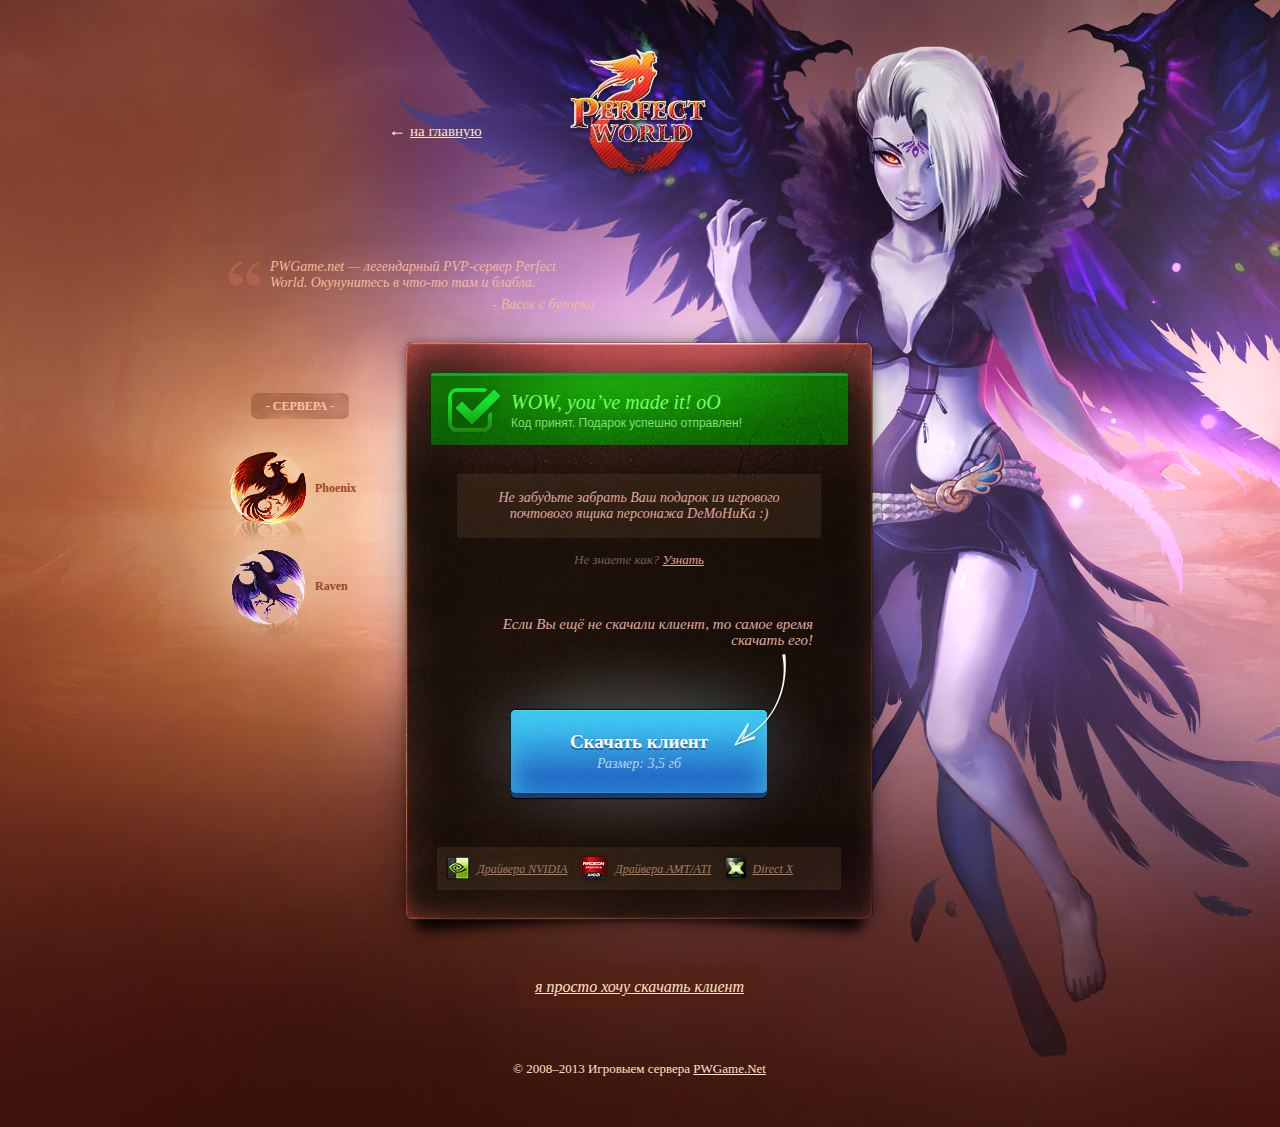
<file: gift_success.html>
﻿<!DOCTYPE html>
<html>
<head>
	<title>PWGame.net</title>

	<meta http-equiv="Content-Type" content="text/html; charset=utf-8">

	<meta name="keywords" content="">
	<meta name="description" content="">
	<meta name="viewport" content="width=996px; initial-scale=1.0;">

	<link rel="shortcut icon" href="images/favicon.png">

	<link rel="stylesheet" href="css/main.css">
	 
	<script src="//ajax.googleapis.com/ajax/libs/jquery/1.8.2/jquery.min.js"></script>
	<script src="js/scripts.js"></script>
</head>

<body>
	<div id="wrapper">
		<div id="header">
			<div id="logo">
				<h1><a href="/" title="PWGame.net | На главную" class="text-hide">PWGame.net - Perfect World Game Server</a></h1>
			</div><!-- logo -->
			<div id="back">
				<a href="#" class="inline">←<span>на главную</span></a>
			</div><!-- back -->
			<div id="about">
				<blockquote>
					<p>PWGame.net — легендарный PVP-сервер Perfect World. Окунунитесь в что-то там и блабла.</p>
					<cite>Васек с бугорка</cite>
				</blockquote>
			</div>
		</div><!-- header -->
		<div id="middle">
			<div id="sidebar" class="pull-left">
				<div id="servers">
					<div class="servers-title text-upper">Сервера</div>
					<div class="servers-wrap">
						<div class="server-item" id="phoenix">
							<a href="#" class="tooltip" data-tooltip='<div class="tooltip-title">Камни медитации</div><div class="tooltip-content">Эти предметы помогут вам на первых этапах игры</div>'>
								<div class="server-title">Phoenix</div>
							</a>
							<div class="server-bg"></div>
						</div>
						<div class="server-item" id="raven">
							<a href="#" class="tooltip" data-tooltip='<div class="tooltip-title">Камни медитации</div><div class="tooltip-content">Эти предметы помогут вам на первых этапах игры</div>'>
								<div class="server-title">Raven</div>
							</a>
							<div class="server-bg"></div>
						</div>
					</div>
				</div><!-- servers -->
			</div><!-- sidebar -->
			<div id="mainbar" class="pull-right">
				<div id="content">
					<div class="content-outer">
						<div class="content-inner">
							<div class="page-head">
								<div class="alert alert-success">
									<div class="alert-wrap">
										<div class="alert-title">WOW, you’ve made it! oO</div>
										<div class="alert-descript">Код принят. Подарок успешно отправлен!</div>
									</div>
								</div>
							</div>
							<div class="page-content">
								<div class="gift-reminder">
									<div class="orange-bg italic">Не забудьте забрать Ваш подарок из игрового почтового ящика персонажа DeMoHuKa :)</div>
									<div class="info italic"><span>Не знаете как?</span> <a href="#">Узнать</a></div>
								</div>
								<div class="gift-download italic">Если Вы ещё не скачали клиент, то самое время<br> скачать его!</div>
								<div class="download-client">
									<div class="download-client-arrow"></div>
									<a href="#" class="btn">
										<span>Скачать клиент</span>
										<small>Размер: 3,5 гб</small>
									</a>
								</div>
								<div class="download-drivers orange-bg">
									<a href="#" class="driver driver-nvidia inline">Драйвера NVIDIA</a>
									<a href="#" class="driver driver-amd inline">Драйвера AMT/ATI</a>
									<a href="#" class="driver driver-directx inline">Direct X</a>
								</div>
							</div>
						</div>
					</div>
				</div><!-- content -->
			</div><!-- mainbar -->
			<div class="clear"></div>
		</div><!-- middle -->
		<div id="footer">
			<div id="download">
				<a href="#" class="inline">я просто хочу скачать клиент</a>
			</div>
			<div id="copyright">© 2008–2013 Игровыем сервера <a href="/">PWGame.Net</a></div>
		</div><!-- footer -->
	</div><!-- wrapper -->
</body>
</html>
</file>
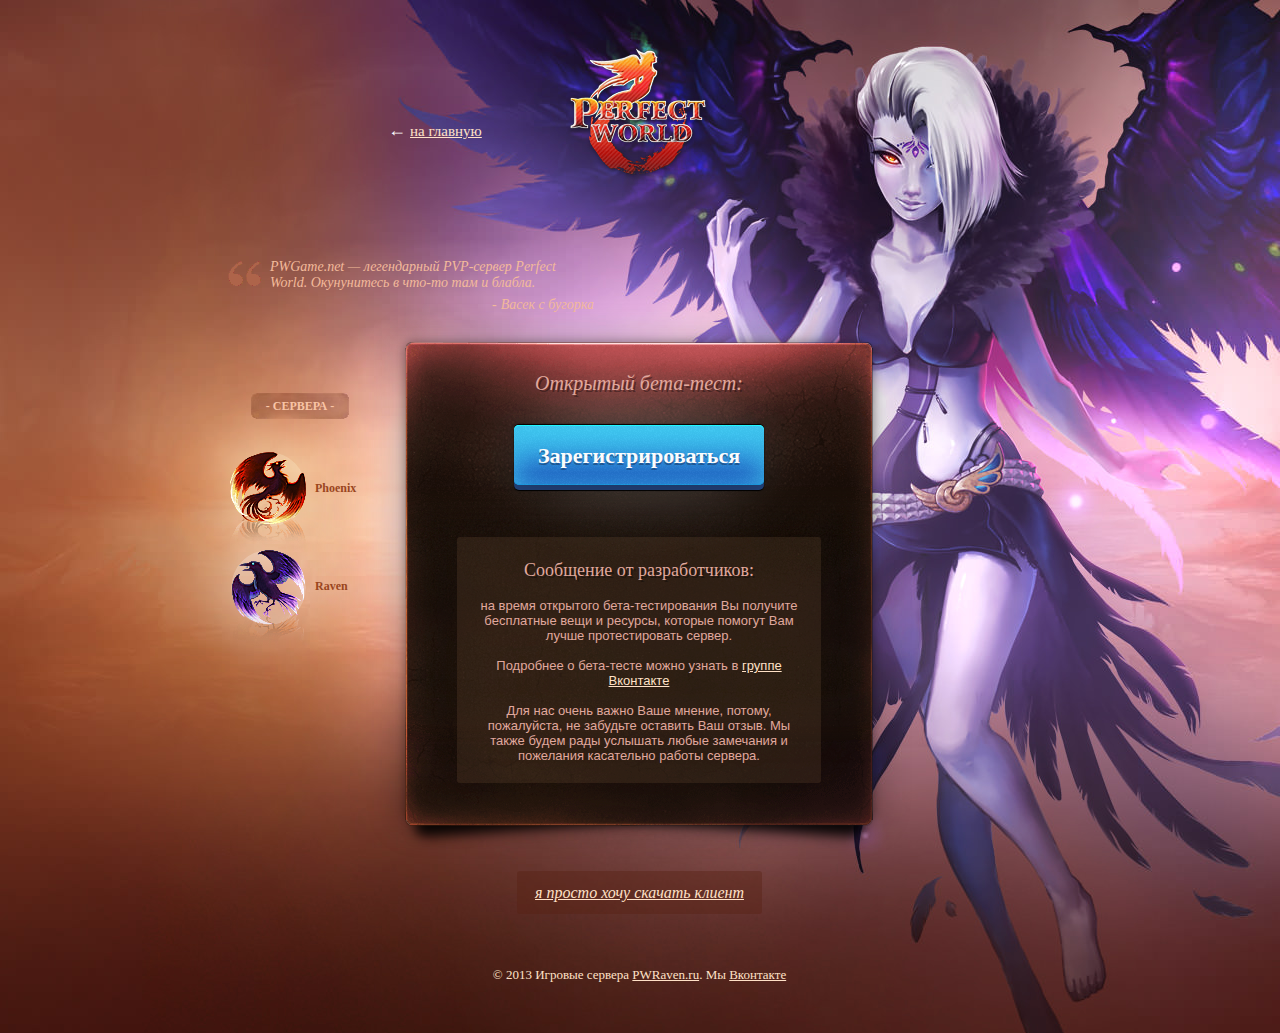
<file: index-beta.html>
﻿<!DOCTYPE html>
<html>
<head>
	<title>PWGame.net</title>

	<meta http-equiv="Content-Type" content="text/html; charset=utf-8">

	<meta name="keywords" content="">
	<meta name="description" content="">
	<meta name="viewport" content="width=996px; initial-scale=1.0;">

	<link rel="shortcut icon" href="images/favicon.png">

	<link rel="stylesheet" href="css/main.css">

	<script src="//ajax.googleapis.com/ajax/libs/jquery/1.8.2/jquery.min.js"></script>
	<script src="js/scripts.js"></script>
</head>

<body>
	<div id="wrapper">
		<div id="header">
			<div id="logo">
				<h1><a href="/" title="PWGame.net | На главную" class="text-hide">PWGame.net - Perfect World Game Server</a></h1>
			</div><!-- logo -->
			<div id="back">
				<a href="#" class="inline">←<span>на главную</span></a>
			</div><!-- back -->
			<div id="about">
				<blockquote>
					<p>PWGame.net — легендарный PVP-сервер Perfect World. Окунунитесь в что-то там и блабла.</p>
					<cite>Васек с бугорка</cite>
				</blockquote>
			</div>
		</div><!-- header -->
		<div id="middle">
			<div id="sidebar" class="pull-left">
				<div id="servers">
					<div class="servers-title text-upper">Сервера</div>
					<div class="servers-wrap">
						<div class="server-item" id="phoenix">
							<a href="#" class="tooltip" data-tooltip='<div class="tooltip-title">Камни медитации</div><div class="tooltip-content">Эти предметы помогут вам на первых этапах игры</div>'>
								<div class="server-title">Phoenix</div>
							</a>
							<div class="server-bg"></div>
						</div>
						<div class="server-item" id="raven">
							<a href="#" class="tooltip" data-tooltip='<div class="tooltip-title">Камни медитации</div><div class="tooltip-content">Эти предметы помогут вам на первых этапах игры</div>'>
								<div class="server-title">Raven</div>
							</a>
							<div class="server-bg"></div>
						</div>
					</div>
				</div><!-- servers -->
			</div><!-- sidebar -->
			<div id="mainbar" class="pull-right">
				<div id="content">
					<div class="content-outer">
						<div class="content-inner">
							<div class="page-head">
								<h2 class="italic">Открытый бета-тест:</h2>
							</div>
							<div class="page-content">
								<div class="register-link">
									<a href="#" class="btn btn-mid">Зарегистрироваться</a>
								</div>
								<div class="get-items">
									<div class="message-beta orange-bg text-center">
									<h3>Сообщение от разработчиков:</h3>
									<br />
									на время открытого бета-тестирования Вы получите бесплатные вещи и ресурсы, которые помогут Вам лучше протестировать сервер.
									<br /> <br />
									Подробнее о бета-тесте можно узнать в <a href="http://vk.com/pwraven" target="_blank">группе Вконтакте</a>
									<br /> <br />
									Для нас очень важно Ваше мнение, потому, пожалуйста, не забудьте оставить Ваш отзыв. Мы также будем рады услышать любые замечания и пожелания касательно работы сервера.
									</div>
								</div>
							</div>
						</div>
					</div>
				</div><!-- content -->
			</div><!-- mainbar -->
			<div class="clear"></div>
		</div><!-- middle -->
		<div id="footer">
			<div id="download">
				<a href="#" class="inline">я просто хочу скачать клиент</a>
			</div>
			<div id="copyright">© 2013 Игровые сервера <a href="http://pwraven.ru">PWRaven.ru</a>. Мы <a href="http://vk.com/pwraven">Вконтакте</a></div>
		</div><!-- footer -->
	</div><!-- wrapper -->
</body>
</html>
</file>
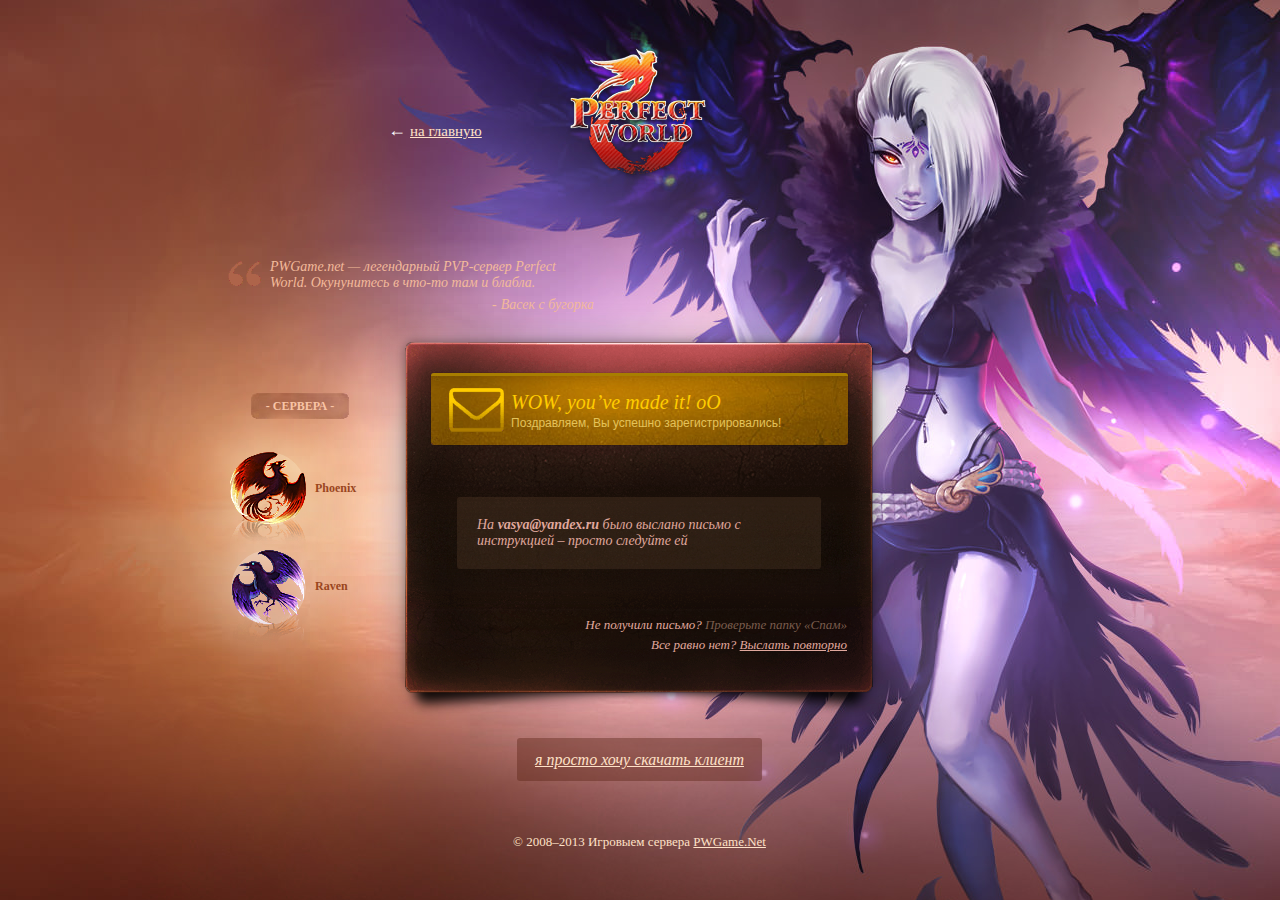
<file: mail.html>
﻿<!DOCTYPE html>
<html>
<head>
	<title>PWGame.net</title>

	<meta http-equiv="Content-Type" content="text/html; charset=utf-8">

	<meta name="keywords" content="">
	<meta name="description" content="">
	<meta name="viewport" content="width=996px; initial-scale=1.0;">

	<link rel="shortcut icon" href="images/favicon.png">

	<link rel="stylesheet" href="css/main.css">
	 
	<script src="//ajax.googleapis.com/ajax/libs/jquery/1.8.2/jquery.min.js"></script>
	<script src="js/scripts.js"></script>
</head>

<body>
	<div id="wrapper">
		<div id="header">
			<div id="logo">
				<h1><a href="/" title="PWGame.net | На главную" class="text-hide">PWGame.net - Perfect World Game Server</a></h1>
			</div><!-- logo -->
			<div id="back">
				<a href="#" class="inline">←<span>на главную</span></a>
			</div><!-- back -->
			<div id="about">
				<blockquote>
					<p>PWGame.net — легендарный PVP-сервер Perfect World. Окунунитесь в что-то там и блабла.</p>
					<cite>Васек с бугорка</cite>
				</blockquote>
			</div>
		</div><!-- header -->
		<div id="middle">
			<div id="sidebar" class="pull-left">
				<div id="servers">
					<div class="servers-title text-upper">Сервера</div>
					<div class="servers-wrap">
						<div class="server-item" id="phoenix">
							<a href="#">
								<div class="server-title">Phoenix</div>
							</a>
							<div class="server-bg"></div>
						</div>
						<div class="server-item" id="raven">
							<a href="#">
								<div class="server-title">Raven</div>
							</a>
							<div class="server-bg"></div>
						</div>
					</div>
				</div><!-- servers -->
			</div><!-- sidebar -->
			<div id="mainbar" class="pull-right">
				<div id="content">
					<div class="content-outer">
						<div class="content-inner">
							<div class="page-head">
								<div class="alert">
									<div class="alert-wrap">
										<div class="alert-title">WOW, you’ve made it! oO</div>
										<div class="alert-descript">Поздравляем, Вы успешно зарегистрировались!</div>
									</div>
								</div>
							</div>
							<div class="page-content">
								<div class="mail-info orange-bg italic">На <b>vasya@yandex.ru</b> было выслано письмо с инструкцией – просто следуйте ей</div>
								<div class="mail-problems italic">
									<div class="mail-spam info">Не получили письмо? <span>Проверьте папку «Спам»</span></div>
									<div class="mail-repeat">Все равно нет? <a href="#">Выслать повторно</a></div>
								</div>
							</div>
						</div>
					</div>
				</div><!-- content -->
			</div><!-- mainbar -->
			<div class="clear"></div>
		</div><!-- middle -->
		<div id="footer">
			<div id="download">
				<a href="#" class="inline">я просто хочу скачать клиент</a>
			</div>
			<div id="copyright">© 2008–2013 Игровыем сервера <a href="/">PWGame.Net</a></div>
		</div><!-- footer -->
	</div><!-- wrapper -->
</body>
</html>
</file>
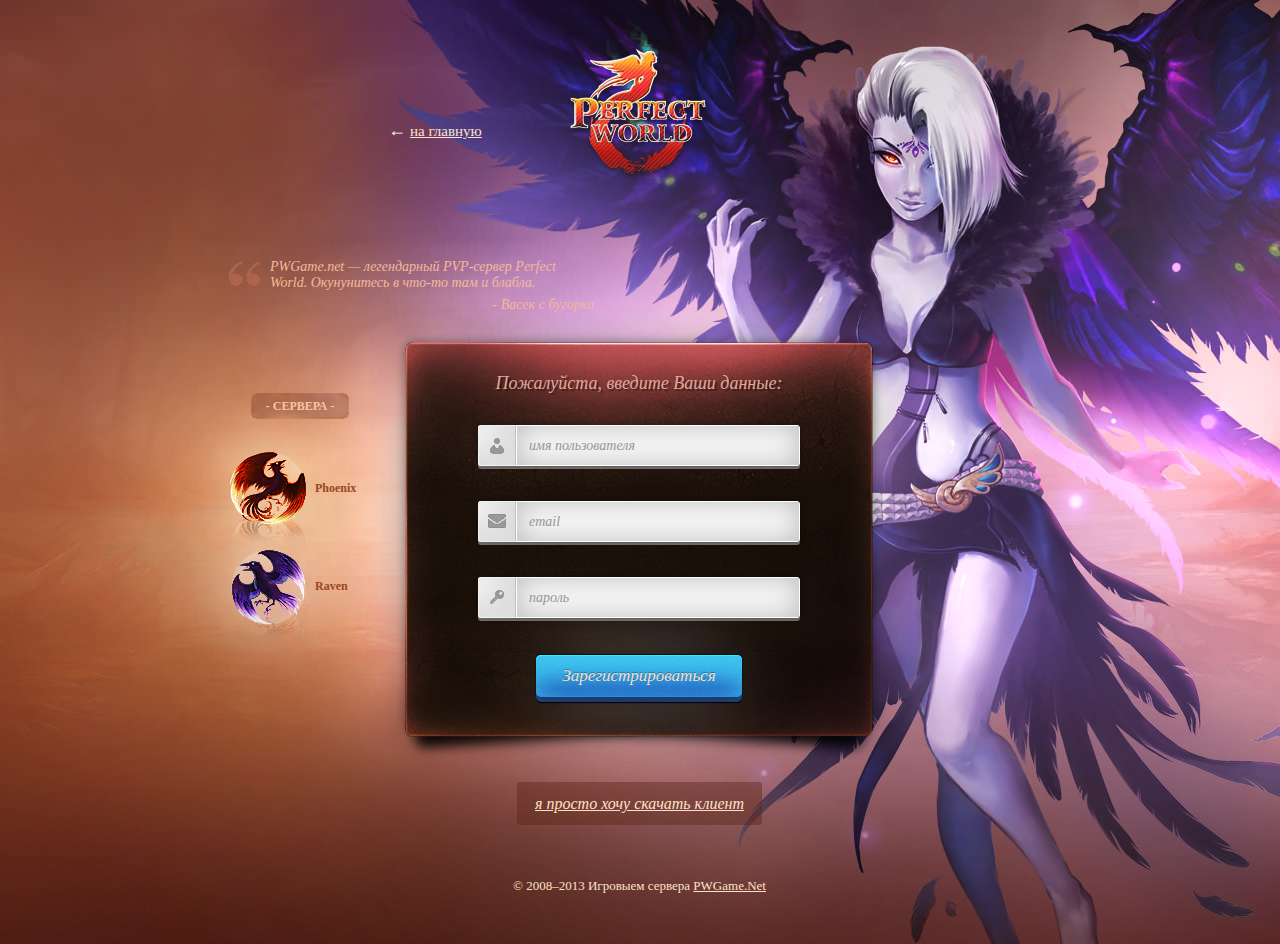
<file: register.html>
﻿<!DOCTYPE html>
<html>
<head>
	<title>PWGame.net</title>

	<meta http-equiv="Content-Type" content="text/html; charset=utf-8">

	<meta name="keywords" content="">
	<meta name="description" content="">
	<meta name="viewport" content="width=996px; initial-scale=1.0;">

	<link rel="shortcut icon" href="images/favicon.png">

	<link rel="stylesheet" href="css/main.css">
	 
	<script src="//ajax.googleapis.com/ajax/libs/jquery/1.8.2/jquery.min.js"></script>
	<script src="js/scripts.js"></script>
</head>

<body>
	<div id="wrapper">
		<div id="header">
			<div id="logo">
				<h1><a href="/" title="PWGame.net | На главную" class="text-hide">PWGame.net - Perfect World Game Server</a></h1>
			</div><!-- logo -->
			<div id="back">
				<a href="#" class="inline">←<span>на главную</span></a>
			</div><!-- back -->
			<div id="about">
				<blockquote>
					<p>PWGame.net — легендарный PVP-сервер Perfect World. Окунунитесь в что-то там и блабла.</p>
					<cite>Васек с бугорка</cite>
				</blockquote>
			</div>
		</div><!-- header -->
		<div id="middle">
			<div id="sidebar" class="pull-left">
				<div id="servers">
					<div class="servers-title text-upper">Сервера</div>
					<div class="servers-wrap">
						<div class="server-item" id="phoenix">
							<a href="#">
								<div class="server-title">Phoenix</div>
							</a>
							<div class="server-bg"></div>
						</div>
						<div class="server-item" id="raven">
							<a href="#">
								<div class="server-title">Raven</div>
							</a>
							<div class="server-bg"></div>
						</div>
					</div>
				</div><!-- servers -->
			</div><!-- sidebar -->
			<div id="mainbar" class="pull-right">
				<div id="content">
					<div class="content-outer">
						<div class="content-inner">
							<div class="page-head">
								<h3 class="italic">Пожалуйста, введите Ваши данные:</h3>
							</div>
							<div class="page-content">
								<div class="register-form">
									<form action="#" id="main-form">
										<div class="field">
											<label class="field-icon register-icon-user" for="register-field-name"><span></span></label>
											<input type="text" name="" id="register-field-name" placeholder="имя пользователя" data-type="text">
										</div>
										<div class="field">
											<label class="field-icon register-icon-email" for="register-field-email"><span></span></label>
											<input type="text" name="" id="register-field-email" placeholder="email" data-type="mail">
										</div>
										<div class="field">
											<label class="field-icon register-icon-password" for="register-field-password"><span></span></label>
											<input type="password" name="" id="register-field-password" placeholder="пароль" data-type="text">
										</div>
										<div class="register-submit">
											<button class="btn btn-small" type="submit">Зарегистрироваться</button>
										</div>
									</form>
								</div>
							</div>
						</div>
					</div>
				</div><!-- content -->
			</div><!-- mainbar -->
			<div class="clear"></div>
		</div><!-- middle -->
		<div id="footer">
			<div id="download">
				<a href="#" class="inline">я просто хочу скачать клиент</a>
			</div>
			<div id="copyright">© 2008–2013 Игровыем сервера <a href="/">PWGame.Net</a></div>
		</div><!-- footer -->
	</div><!-- wrapper -->
</body>
</html>
</file>
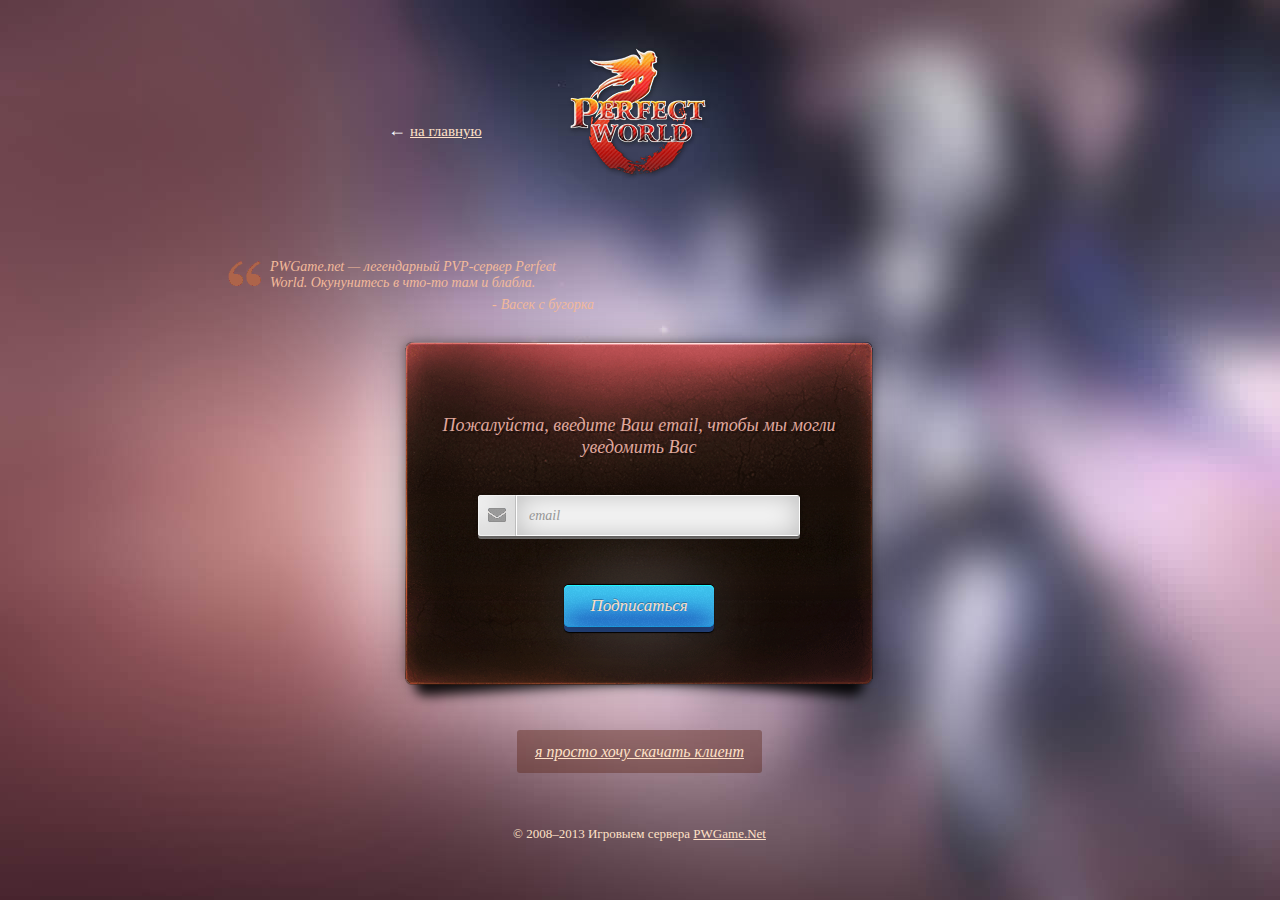
<file: subscribe.html>
﻿<!DOCTYPE html>
<html>
<head>
	<title>PWGame.net</title>

	<meta http-equiv="Content-Type" content="text/html; charset=utf-8">

	<meta name="keywords" content="">
	<meta name="description" content="">
	<meta name="viewport" content="width=996px; initial-scale=1.0;">

	<link rel="shortcut icon" href="images/favicon.png">

	<link rel="stylesheet" href="css/main.css">
	 
	<script src="//ajax.googleapis.com/ajax/libs/jquery/1.8.2/jquery.min.js"></script>
	<script src="js/scripts.js"></script>
</head>

<body class="s">
	<div id="wrapper">
		<div id="header">
			<div id="logo">
				<h1><a href="/" title="PWGame.net | На главную" class="text-hide">PWGame.net - Perfect World Game Server</a></h1>
			</div><!-- logo -->
			<div id="back">
				<a href="#" class="inline">←<span>на главную</span></a>
			</div><!-- back -->
			<div id="about">
				<blockquote>
					<p>PWGame.net — легендарный PVP-сервер Perfect World. Окунунитесь в что-то там и блабла.</p>
					<cite>Васек с бугорка</cite>
				</blockquote>
			</div>
		</div><!-- header -->
		<div id="middle">
			<div id="mainbar" class="pull-right">
				<div id="content">
					<div class="content-outer">
						<div class="content-inner">
							<div class="page-head">
								<h3 class="subscribe-title italic">Пожалуйста, введите Ваш email, чтобы мы могли уведомить Вас</h3>
							</div>
							<div class="page-content">
								<div class="subscribe-field">
									<div class="field">
										<label class="field-icon register-icon-email" for="register-field-email"><span></span></label>
										<input type="text" name="" id="register-field-email" placeholder="email">
									</div>
								</div>
								<div class="subscribe-submit">
									<button class="btn btn-small" type="submit">Подписаться</button>
								</div>
							</div>
						</div>
					</div>
				</div><!-- content -->
			</div><!-- mainbar -->
			<div class="clear"></div>
		</div><!-- middle -->
		<div id="footer">
			<div id="download">
				<a href="#" class="inline">я просто хочу скачать клиент</a>
			</div>
			<div id="copyright">© 2008–2013 Игровыем сервера <a href="/">PWGame.Net</a></div>
		</div><!-- footer -->
	</div><!-- wrapper -->
</body>
</html>
</file>
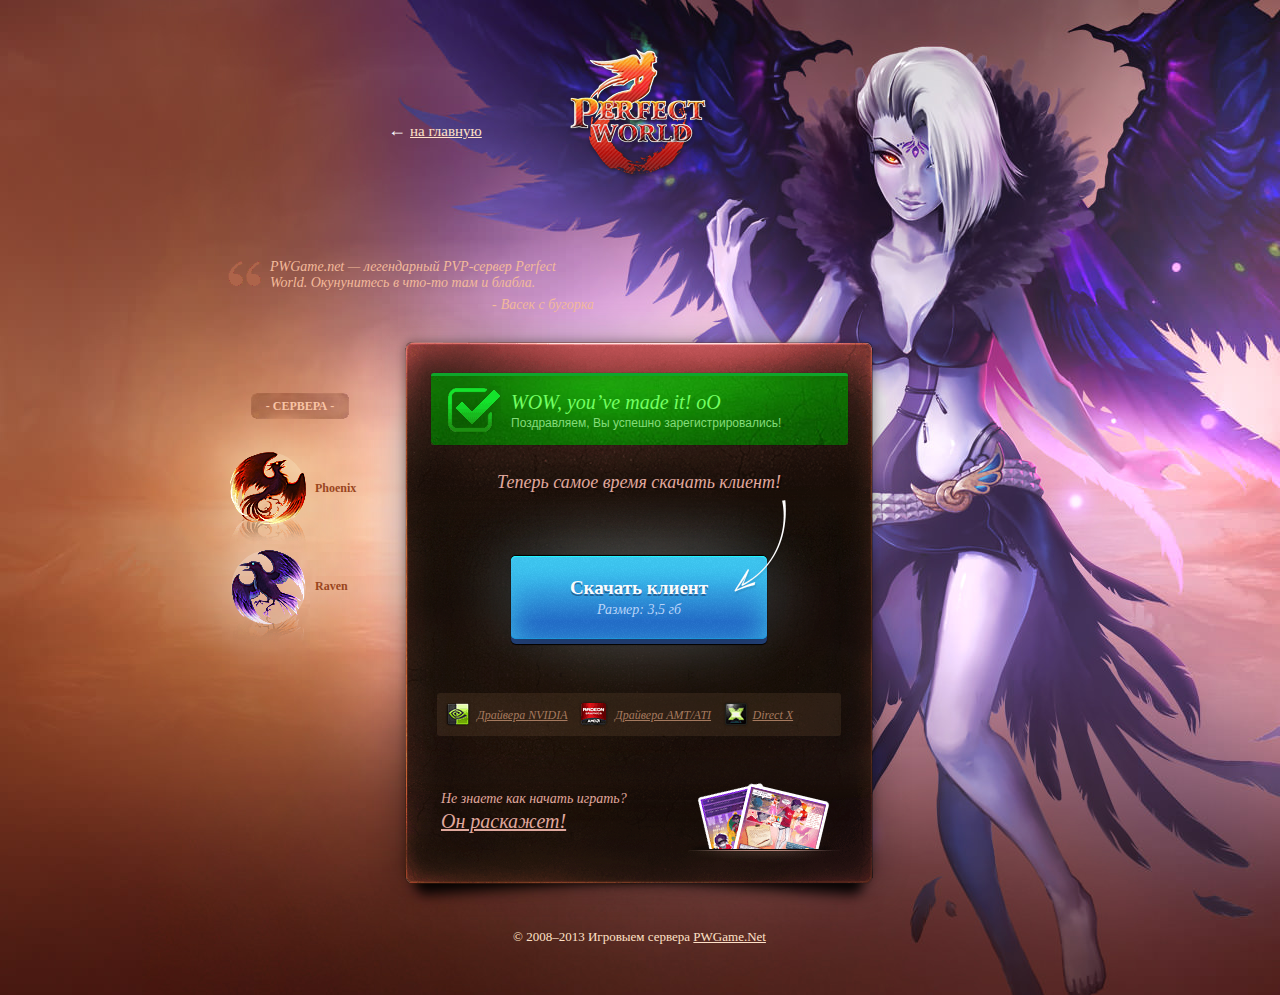
<file: success.html>
﻿<!DOCTYPE html>
<html>
<head>
	<title>PWGame.net</title>

	<meta http-equiv="Content-Type" content="text/html; charset=utf-8">

	<meta name="keywords" content="">
	<meta name="description" content="">
	<meta name="viewport" content="width=996px; initial-scale=1.0;">

	<link rel="shortcut icon" href="images/favicon.png">

	<link rel="stylesheet" href="css/main.css">
	 
	<script src="//ajax.googleapis.com/ajax/libs/jquery/1.8.2/jquery.min.js"></script>
	<script src="js/scripts.js"></script>
</head>

<body>
	<div id="wrapper">
		<div id="header">
			<div id="logo">
				<h1><a href="/" title="PWGame.net | На главную" class="text-hide">PWGame.net - Perfect World Game Server</a></h1>
			</div><!-- logo -->
			<div id="back">
				<a href="#" class="inline">←<span>на главную</span></a>
			</div><!-- back -->
			<div id="about">
				<blockquote>
					<p>PWGame.net — легендарный PVP-сервер Perfect World. Окунунитесь в что-то там и блабла.</p>
					<cite>Васек с бугорка</cite>
				</blockquote>
			</div>
		</div><!-- header -->
		<div id="middle">
			<div id="sidebar" class="pull-left">
				<div id="servers">
					<div class="servers-title text-upper">Сервера</div>
					<div class="servers-wrap">
						<div class="server-item" id="phoenix">
							<a href="#">
								<div class="server-title">Phoenix</div>
							</a>
							<div class="server-bg"></div>
						</div>
						<div class="server-item" id="raven">
							<a href="#">
								<div class="server-title">Raven</div>
							</a>
							<div class="server-bg"></div>
						</div>
					</div>
				</div><!-- servers -->
			</div><!-- sidebar -->
			<div id="mainbar" class="pull-right">
				<div id="content">
					<div class="content-outer">
						<div class="content-inner">
							<div class="page-head">
								<div class="alert alert-success">
									<div class="alert-wrap">
										<div class="alert-title">WOW, you’ve made it! oO</div>
										<div class="alert-descript">Поздравляем, Вы успешно зарегистрировались!</div>
									</div>
								</div>
								<h3 class="italic">Теперь самое время скачать клиент!</h3>
							</div>
							<div class="page-content">
								<div class="download-client">
									<div class="download-client-arrow"></div>
									<a href="#" class="btn">
										<span>Скачать клиент</span>
										<small>Размер: 3,5 гб</small>
									</a>
								</div>
								<div class="download-drivers orange-bg">
									<a href="#" class="driver driver-nvidia inline">Драйвера NVIDIA</a>
									<a href="#" class="driver driver-amd inline">Драйвера AMT/ATI</a>
									<a href="#" class="driver driver-directx inline">Direct X</a>
								</div>
								<div class="comics">
									<div class="comics-wrap italic">
										<span>Не знаете как начать играть?</span>
										<a href="#">Он раскажет!</a>
									</div>
									<div class="comics-image">
										<div class="comics-image-wrap">
											<a href="#">
												<img src="images/comics.png" alt="comics">
											</a>
										</div>
									</div>
								</div>
							</div>
						</div>
					</div>
				</div><!-- content -->
			</div><!-- mainbar -->
			<div class="clear"></div>
		</div><!-- middle -->
		<div id="footer">
			<div id="copyright">© 2008–2013 Игровыем сервера <a href="/">PWGame.Net</a></div>
		</div><!-- footer -->
	</div><!-- wrapper -->
</body>
</html>
</file>
<file: css/main.css>
/*
 * STYLESHEET
 *
 * Made 2013 Rashid Shamsudinov (rash2x).
 * www.rash2x.ru
 */
*{
	margin:0;
	padding:0;
	-webkit-box-sizing: border-box;
	   -moz-box-sizing: border-box;
	        box-sizing: border-box;
}
html,
body {
	height: 100%;
}
body {
	background: #3b100b url(../images/bg.jpg) center top no-repeat;
	font: 14px/16px Georgia, "Times New Roman", Times, serif;
	color: #ffe1c7;
}
body.s {
	background: #2f171e url(../images/s-bg.jpg) center top no-repeat;
}
a {
	color: #ffe1c7;
}
a:hover{
	color: #ffecdb;
	text-decoration: none;
}
fieldset{
	padding: 5px;
}
img {
	border: none;
	vertical-align: middle;
}
input, textarea, select, button, a, img{
	outline: none;
}
ol, ul{
	list-style: none;
}
table {
	border-collapse: 0;
	width: 100%;
	margin: 0;
	padding: 0;
}
blockquote {
	padding: 0 0 0 42px;
	position: relative;
	color: #f3ba9b;
	font: italic 14px/16px Georgia;
}
blockquote:before {
	content: "";
	background: url(../images/icons.png) no-repeat -72px -36px;
	width: 34px; height: 25px;
	position: absolute;
	top: 2px;
	left: 0;
}
cite {
	display: block;
	margin: 6px 0 0;
	text-align: right;
}
cite:before {
	content: "-";
	padding: 0 4px 0 0;
}
h2 {
	color: #e0a89d;
	font: 20px/26px Georgia, "Times New Roman", Times, serif;
	text-shadow: 2px 2px 0 rgba(0, 0, 0, 0.36);
}
h3 {
	color: #e0a89d;
	font: 18px/26px Georgia, "Times New Roman", Times, serif;
	text-shadow: 2px 2px 0 rgba(0, 0, 0, 0.36);
}
.clear {
	clear: both;
}
.bold {
	font-weight: bold;
}
.italic {
	font-style: italic;
}
.inline, .icon, .field, .btn, .get-items-list li  {
	zoom: 1;
	display: inline-block;
	*display: inline;
}
.hide {
	display: none;
}
.pull-left, .list-inline li  {
	float: left;
}
.pull-right {
	float: right;
}
.text-hide {
	display: block;
	text-indent: -9999px;
	overflow: hidden;
}
.text-upper {
	text-transform: uppercase;
}
.text-justify {
	text-align: justify;
}
.text-right {
	text-align: right;
}
.text-center {
	text-align: center;
}
.animate  {
	opacity: 0.5;
	filter: alpha(opacity=50);
}
.no-border {
	border: none;
}
.icon {
	background: url(../images/icons.png) no-repeat;
	vertical-align: middle;
}
.alert {
	background: url(../images/alerts.jpg) no-repeat 0 -72px;
	width: 417px;
	height: 72px;
	-webkit-border-radius: 3px;
	   -moz-border-radius: 3px;
	        border-radius: 3px;
	-webkit-box-shadow: 0 0 1px rgba(0, 0, 0, 0.6);
	   -moz-box-shadow: 0 0 1px rgba(0, 0, 0, 0.6);
	        box-shadow: 0 0 1px rgba(0, 0, 0, 0.6);
	margin: 3px 0 24px 0;
	font: 12px/18px Tahoma, Arial, Helvetica, sans-serif;
	color: #e4c25a;
}
.alert-wrap {
	display: table-cell;
	border-top: 3px solid #a87e00;
	height: 72px;
	width: 417px;
	padding: 0 0 0 80px;
	position: relative;
	-webkit-border-radius: 3px;
	   -moz-border-radius: 3px;
	        border-radius: 3px;
	text-align: left;
	vertical-align: middle;
	white-space: nowrap;
}

.alert-wrap:after {
	content: "";
	background: url(../images/icons.png) no-repeat -306px 0;
	width: 60px;
	height: 54px;
	position: absolute;
	top: 10px;
	left: 16px;
}
.alert-title {
	color: #ffcc00;
	font: italic 20px/24px Georgia;
}
.alert-success {
	background-position: center bottom;
	color: #84dc7a;
}
.alert-success .alert-wrap {
	border-color: #0ea62b;
}
.alert-success .alert-wrap:after {
	background: url(../images/icons.png) no-repeat -198px 0;
	width: 54px;
}
.alert-success .alert-title {
	color: #73ff63;
}
.alert-error {
	background-position: center top;
	color: #ffadad;
}
.alert-error .alert-wrap {
	border-color: #b21313;
}
.alert-error .alert-wrap:after {
	background: url(../images/icons.png) no-repeat -252px 0;
	width: 54px;
}
.alert-error .alert-title {
	color: #ff5959;
}
.alert-gift .alert-wrap:after {
	background: url(../images/icons.png) no-repeat -378px 0;
	width: 54px;
}
.alert-gift .alert-title {
	font-size: 18px;
}



.orange-bg {
	background: #352218;
	background: rgba(131, 93, 65, 0.2);
}



.btn {
	background: #44dcff;
	background: -moz-linear-gradient(top,  #44dcff 0%, #236dc9 79%);
	background: -webkit-gradient(linear, left top, left bottom, color-stop(0%,#44dcff), color-stop(79%,#236dc9));
	background: -webkit-linear-gradient(top,  #44dcff 0%,#236dc9 79%);
	background: -o-linear-gradient(top,  #44dcff 0%,#236dc9 79%);
	background: -ms-linear-gradient(top,  #44dcff 0%,#236dc9 79%);
	background: linear-gradient(to bottom,  #44dcff 0%,#236dc9 79%);
	filter: progid:DXImageTransform.Microsoft.gradient( startColorstr='#44dcff', endColorstr='#236dc9',GradientType=0 );
	-webkit-box-shadow: inset 0 1px 0 #20f7ff, inset 0 -1px 0 #1b96dc, inset 0 10px 30px rgba(61, 192, 237, 1), 0 0 30px rgba(0, 0, 0, 0.3), 0 5px 0 #23437c, 0 6px 1px rgba(0, 0, 0, 1), 0 -1px 1px rgba(0, 0, 0, 1);
	   -moz-box-shadow: inset 0 1px 0 #20f7ff, inset 0 -1px 0 #1b96dc, inset 0 10px 30px rgba(61, 192, 237, 1), 0 0 30px rgba(0, 0, 0, 0.3), 0 5px 0 #23437c, 0 6px 1px rgba(0, 0, 0, 1), 0 -1px 1px rgba(0, 0, 0, 1);
	        box-shadow: inset 0 1px 0 #20f7ff, inset 0 -1px 0 #1b96dc, inset 0 10px 30px rgba(61, 192, 237, 1), 0 0 30px rgba(0, 0, 0, 0.3), 0 5px 0 #23437c, 0 6px 1px rgba(0, 0, 0, 1), 0 -1px 1px rgba(0, 0, 0, 1);
	-webkit-border-radius: 5px;
	   -moz-border-radius: 5px;
	        border-radius: 5px;
	-webkit-transition: 0.4s ease;
	   -moz-transition: 0.4s ease;
	        transition: 0.4s ease;
	border: none;
	padding: 16px 24px 14px 24px;
	position: relative;
	cursor: pointer;
	color: #fff;
	font: 700 22px/30px Georgia;
	text-decoration: none;
	text-shadow: 0 2px 0 rgba(26, 56, 102, 0.58);
	text-align: center;
}
.btn:before {
	content: "";
	width: 90%;
	height: 80%;
	-webkit-border-radius: 50%;
	   -moz-border-radius: 50%;
	        border-radius: 50%;
	-webkit-box-shadow: 0 0 70px 10px rgba(255, 255, 255, 0.3);
	   -moz-box-shadow: 0 0 70px 10px rgba(255, 255, 255, 0.3);
	        box-shadow: 0 0 70px 10px rgba(255, 255, 255, 0.3);
	-webkit-box-sizing: content-box;
	   -moz-box-sizing: content-box;
	        box-sizing: content-box;
	padding: 1px 1px 6px 1px;
	position: absolute;
	z-index: -1;
	top: 1px;
	left: 5%;
}
.btn:after {
	background: url(../images/btn.png) repeat;
	content: "";
	width: 100%;
	height: 100%;
	-webkit-border-radius: 10px;
	   -moz-border-radius: 10px;
	        border-radius: 10px;
	position: absolute;
	top: 0;
	left: 0;
}
.btn:hover {
	background: #40edff;
	background: -moz-linear-gradient(top,  #40edff 0%, #2681e6 79%);
	background: -webkit-gradient(linear, left top, left bottom, color-stop(0%,#40edff), color-stop(79%,#2681e6));
	background: -webkit-linear-gradient(top,  #40edff 0%,#2681e6 79%);
	background: -o-linear-gradient(top,  #40edff 0%,#2681e6 79%);
	background: -ms-linear-gradient(top,  #40edff 0%,#2681e6 79%);
	background: linear-gradient(to bottom,  #40edff 0%,#2681e6 79%);
	filter: progid:DXImageTransform.Microsoft.gradient( startColorstr='#40edff', endColorstr='#2681e6',GradientType=0 );
	-webkit-box-shadow: inset 0 1px 0 #20f7ff, inset 0 -1px 0 #1b96dc, inset 0 10px 30px rgba(61, 192, 237, 1), 0 0 30px rgba(0, 0, 0, 0.3), 0 5px 0 #23437c, 0 6px 1px rgba(0, 0, 0, 1), 0 -1px 1px rgba(0, 0, 0, 1), 0 0 70px 5px rgba(255, 255, 255, 0.06);
	   -moz-box-shadow: inset 0 1px 0 #20f7ff, inset 0 -1px 0 #1b96dc, inset 0 10px 30px rgba(61, 192, 237, 1), 0 0 30px rgba(0, 0, 0, 0.3), 0 5px 0 #23437c, 0 6px 1px rgba(0, 0, 0, 1), 0 -1px 1px rgba(0, 0, 0, 1), 0 0 70px 5px rgba(255, 255, 255, 0.06);
	        box-shadow: inset 0 1px 0 #20f7ff, inset 0 -1px 0 #1b96dc, inset 0 10px 30px rgba(61, 192, 237, 1), 0 0 30px rgba(0, 0, 0, 0.3), 0 5px 0 #23437c, 0 6px 1px rgba(0, 0, 0, 1), 0 -1px 1px rgba(0, 0, 0, 1), 0 0 70px 5px rgba(255, 255, 255, 0.06);

	color: #fff;
}
.btn:active {
	-webkit-box-shadow: inset 0 0 20px rgba(0, 0, 0, 1), inset 0 0 30px rgba(61, 192, 237, 0.6), 0 0 3px rgba(0, 0, 0, 1);
	   -moz-box-shadow: inset 0 0 20px rgba(0, 0, 0, 1), inset 0 0 30px rgba(61, 192, 237, 0.6), 0 0 3px rgba(0, 0, 0, 1);
	        box-shadow: inset 0 0 20px rgba(0, 0, 0, 1), inset 0 0 30px rgba(61, 192, 237, 0.6), 0 0 3px rgba(0, 0, 0, 1);
	-webkit-transition: 0.2s ease;
	   -moz-transition: 0.2s ease;
	        transition: 0.2s ease;
	top: 5px;
	text-shadow: none;
}
.btn small {
	display: block;
	padding: 0 0 8px 0;
	color: #bcd7fc;
	font: italic 14px/14px Georgia;
	text-shadow: none;
	text-align: center;
}
.btn span {
	font-size: 19px;
}
.btn-small {
	height: 42px;
	padding: 0 26px;

	-webkit-transition: 0.3s ease;
	-moz-transition: 0.3s ease;
	transition: 0.3s ease;

	color: #ffe1c7;
	font: italic 17px/42px Georgia;
	text-shadow: 0 -1px 0 rgba(26, 56, 102, 0.5);
}
.btn[disabled] {
	background: #3069a9;
	-webkit-box-shadow: 0 4px 0 #1c345f;
	   -moz-box-shadow: 0 4px 0 #1c345f;
	        box-shadow: 0 4px 0 #1c345f;
	opacity: 0.29;
	filter: alpha(opacity=29);
	top:0;
	color: #cacfdc;
	cursor: default;
}
.btn[disabled]:before {
	display: none;
}
.field {
	background: #fafafa;
	border: 1px solid #fdfdfd;
	height: 41px;
	width: 322px;
	-webkit-box-shadow: 0 0 5px rgba(0, 0, 0, 0.33), 0 3px 0 rgba(144, 144, 144, 0.75);
	   -moz-box-shadow: 0 0 5px rgba(0, 0, 0, 0.33), 0 3px 0 rgba(144, 144, 144, 0.75);
	        box-shadow: 0 0 5px rgba(0, 0, 0, 0.33), 0 3px 0 rgba(144, 144, 144, 0.75);
	-webkit-border-radius: 3px;
	   -moz-border-radius: 3px;
	        border-radius: 3px;
	-webkit-transition: 0.210s ease;
	   -moz-transition: 0.210s ease;
	        transition: 0.210s ease;
	position: relative;
	padding: 0 0 0 38px;
}
.field.focus,
.field:hover {
	-webkit-box-shadow: 0 0 5px rgba(0, 0, 0, 0.33), 0 3px 0 #386a99;
	   -moz-box-shadow: 0 0 5px rgba(0, 0, 0, 0.33), 0 3px 0 #386a99;
	        box-shadow: 0 0 5px rgba(0, 0, 0, 0.33), 0 3px 0 #386a99;
}
.field.error {
	-webkit-box-shadow: 0 0 5px rgba(0, 0, 0, 0.33), 0 3px 0 #813b3a;
	   -moz-box-shadow: 0 0 5px rgba(0, 0, 0, 0.33), 0 3px 0 #813b3a;
	        box-shadow: 0 0 5px rgba(0, 0, 0, 0.33), 0 3px 0 #813b3a;
}
.field.success {
	-webkit-box-shadow: 0 0 5px rgba(0, 0, 0, 0.33), 0 3px 0 #325d27;
	   -moz-box-shadow: 0 0 5px rgba(0, 0, 0, 0.33), 0 3px 0 #325d27;
	        box-shadow: 0 0 5px rgba(0, 0, 0, 0.33), 0 3px 0 #325d27;
}
.field-icon {
	background-color: #ddd;
	-webkit-border-top-left-radius: 3px;
	-webkit-border-bottom-left-radius: 3px;
	   -moz-border-radius-topleft: 3px;
	   -moz-border-radius-bottomleft: 3px;
	        border-top-left-radius: 3px;
	        border-bottom-left-radius: 3px;
	border: 1px solid #f2f2f2;
	border-right: 1px solid #7db8e7;
	border-right: 1px solid rgba(0, 0, 0, 0.15);
	width: 38px;
	height: 41px;
	-webkit-transition: 0.3s ease;
	   -moz-transition: 0.3s ease;
	        transition: 0.3s ease;
	position: absolute;
	top: -1px;
	left: -1px;
}
.field-icon:before {
	content: "";
	width: 1px; height: 100%;
	position: absolute;
	right: -2px; top: 0;
	border-right: 1px solid #f1f1f1;
	border-right: 1px solid rgba(255, 255, 255, 0.75);
}
.field-icon:after {
	content: "";
	background: url(../images/field-icon.png) no-repeat;
	width: 38px; height: 41px;
	opacity: 0.6;
	position: absolute;
	top: 0; left: 0;
}
.field:hover .field-icon,
.field.focus .field-icon {
	background-color: #a3c8eb;
	background-color: rgba(89, 164, 235, 0.5);
	border: 1px solid #d5e6f6;
	border-right: 1px solid #8ebce7;
}
.field.error .field-icon {
	background-color: #e5b5b5;
	border: 1px solid #f3dfdf;
	border-right: 1px solid #da9292;
}
.field.success .field-icon {
	background: #9dd18f;
	border: 1px solid #cfe8c8;
	border-right: 1px solid #79c267;
}
.field input {
	background: transparent;
	border: none;
	-webkit-box-shadow: inset 0 0 29px rgba(0, 0, 0, 0.25);
	   -moz-box-shadow: inset 0 0 29px rgba(0, 0, 0, 0.25);
	        box-shadow: inset 0 0 29px rgba(0, 0, 0, 0.25);
	width: 100%;
	height: 39px;
	padding: 10px 12px;
	color: #277cc7;
	font: italic 14px/20px Georgia;
}
.field.error input {
	color: #aa3636;
}
.field.focus input {
	-webkit-box-shadow: inset 0 0 29px rgba(0, 0, 0, 0.25);
	   -moz-box-shadow: inset 0 0 29px rgba(0, 0, 0, 0.25);
	        box-shadow: inset 0 0 29px rgba(0, 0, 0, 0.25);
}

::-webkit-input-placeholder { color: #969696; }
:-moz-placeholder { color: #969696; }
::-moz-placeholder { color: #969696; }
:-ms-input-placeholder { color: #969696; }

.info          { font-size: 13px; }
.info, .info a { color: #e0a89d; }
.info span     { color: #7a5d4d; }

.ui-radio-wrap {
	display: inline-block;
	*display: inline;
	*zoom: 1;
}
.ui-radio {
	background: url(../images/icons.png) -522px 0;
	width: 17px; height: 17px;
	position: relative;
	top: 4px;
	cursor: pointer;
}
.ui-radio.hover { background-position: -522px -18px; }
.ui-radio.check { background-position: -522px -36px; }

#wrapper {
	background: url(../images/wrapper-bg.jpg) center top no-repeat;
	width: 996px;
	position: relative;
	margin: 0 auto;
	min-height: 100%;
}

body.s #wrapper { background: url(../images/s-wrapper-bg.jpg) center top no-repeat; }

#header {
	height: 348px;
}
#logo {
	padding: 45px 0 0 416px;
}
#logo a {
	background: url(../images/logo.png);
	width: 160px; height: 140px;
}
#back {
	position: absolute;
	left: 246px;
	top: 115px;
}
#back a {
	display: block;
	width: 115px;
	height: 30px;
	color: #fff;
	font: 18px/30px Arial, Helvetica, sans-serif;
	text-decoration: none;
}
#back a span {
	padding: 0 0 0 4px;
	color: #ffe1c7;
	font: 15px/30px Georgia;
	text-decoration: underline;
}
#back a:hover span {
	text-decoration: none;
}


/* main menu */
#main-menu {
	font-size: 0;
	position: absolute;
	top: 100px;
	left: 175px;
	overflow: hidden;
	-webkit-box-shadow: 0px 3px 3px 0px rgba(4, 5, 5, 0.3), 0px 0px 35px 0px rgba(0, 0, 0, 0.17);
	   -moz-box-shadow: 0px 3px 3px 0px rgba(4, 5, 5, 0.3), 0px 0px 35px 0px rgba(0, 0, 0, 0.17);
	    -ms-box-shadow: 0px 3px 3px 0px rgba(4, 5, 5, 0.3), 0px 0px 35px 0px rgba(0, 0, 0, 0.17);
	     -o-box-shadow: 0px 3px 3px 0px rgba(4, 5, 5, 0.3), 0px 0px 35px 0px rgba(0, 0, 0, 0.17);
	        box-shadow: 0px 3px 3px 0px rgba(4, 5, 5, 0.3), 0px 0px 35px 0px rgba(0, 0, 0, 0.17);
}
#main-menu a {
	background: url(../images/icons.png) no-repeat -250px -80px;
	display: inline-block;
	width: 44px;
	height: 42px;
	line-height: 42px;
	text-align: center;
	cursor: pointer;
	-webkit-box-shadow: inset 0px 1px 0px 0px rgba(247, 116, 10, 0.3);
	   -moz-box-shadow: inset 0px 1px 0px 0px rgba(247, 116, 10, 0.3);
	    -ms-box-shadow: inset 0px 1px 0px 0px rgba(247, 116, 10, 0.3);
	     -o-box-shadow: inset 0px 1px 0px 0px rgba(247, 116, 10, 0.3);
	        box-shadow: inset 0px 1px 0px 0px rgba(247, 116, 10, 0.3);
}
#main-menu a.first-shild {
	-webkit-border-radius: 2px 0 0 2px;
	   -moz-border-radius: 2px 0 0 2px;
	    -ms-border-radius: 2px 0 0 2px;
	     -o-border-radius: 2px 0 0 2px;
	        border-radius: 2px 0 0 2px;
}
#main-menu a.last-shild {
	-webkit-border-radius: 0 2px 2px 0;
	   -moz-border-radius: 0 2px 2px 0;
	    -ms-border-radius: 0 2px 2px 0;
	     -o-border-radius: 0 2px 2px 0;
	        border-radius: 0 2px 2px 0;
}

#main-menu a:hover {
	background-position: -350px -80px;
}
#main-menu a.active {
	background-position: -450px -80px;
}

#main-menu .marker {
	background: url(../images/icons.png) no-repeat 0 -106px;
	display: inline-block;
	width: 18px;
	height: 18px;
	vertical-align: middle;
	margin: 0;
}

#main-menu a.home .marker {
	background-position: 0px -106px;
}
#main-menu a.gift .marker {
	background-position: -20px -106px;
}
#main-menu a.donate .marker {
	background-position: -40px -106px;
}
#main-menu a.download .marker {
	background-position: -60px -106px;
}

#main-menu a.home:hover .marker {
	background-position: 0px -124px;
}
#main-menu a.gift:hover .marker {
	background-position: -20px -124px;
}
#main-menu a.donate:hover .marker {
	background-position: -40px -124px;
}
#main-menu a.download:hover .marker {
	background-position: -60px -124px;
}

#main-menu a.home.active .marker {
	background-position: 0px -142px;
}
#main-menu a.gift.active .marker {
	background-position: -20px -142px;
}
#main-menu a.donate.active .marker {
	background-position: -40px -142px;
}
#main-menu a.download.active .marker {
	background-position: -60px -142px;
}


.donate-steps {
	margin: 40px 0 0 25px;
}
.donate-step {
	margin: 23px 0 0;
	padding: 0 0 0 55px;
	position: relative;
}
.donate-step:first-child {
	margin: 0;
}
.donate-step:first-child .merchant {
	margin-left: -80px;
	margin-top: 45px;
	background: url(../images/merchant.png) no-repeat 317px 0;
	padding: 5px 0 12px 0;
}
.donate-step:first-child .merchant .say {
	position: relative;
	background: url(../images/bg-say.png) repeat 0 0;
	-webkit-border-radius: 5px;
	   -moz-border-radius: 5px;
	    -ms-border-radius: 5px;
	     -o-border-radius: 5px;
	        border-radius: 5px;
	position: relative;
	padding: 8px 13px 8px 13px;
	width: 291px;
}
.donate-step:first-child .merchant .say:after {
	content: "";
	background: url(../images/arrow-say.png) no-repeat 0 0;
	position: absolute;
	height: 21px;
	width: 11px;
	top: 50%;
	right: -11px;
	margin-top: -7px;
}
.donate-step:first-child .merchant p {
	font: italic 14px Georgia;
	margin: 7px 0;
	color: #AB796F;
}
.donate-step:first-child .merchant p.question {
	font-size: 20px;
	margin: 8px 0;
	color: #E0A89D;
}
.donate-step:before {
	content: "";
	background: url(../images/icons.png) no-repeat -468px -36px;
	width: 36px;
	height: 36px;
	position: absolute;
	top: 5px;
	left: -2px;
}
.donate-step:first-child:before {
	background-position: -432px -36px;
}
.donate-step.success:before {
	background-position: -468px 0;
}
.donate-step.error:before {
	background-position: -432px 0;
}
.donate-step-info {
	padding: 13px 0 0 40px;
}
.donate-step-title {
	line-height: 46px;
	color: #a86546;
	text-shadow: 0 1px 1px #000;
}
.donate-list {
	padding: 1px 0 0 14px;
}
.donate-list li {
	margin: 7px 0 0;
	line-height: 20px;
	color: #e0a89d;
	font-style: italic;
	font-size: 14px;
}
.donate-list li.success .cost {
	color: #a86546;
}
.donate-list li.error {
	color: #c34c4c;
}
.donate-list li > label {
	padding: 0 0 19px 4px;
	display: inline-block;
	vertical-align: top;
	width: 290px;
}
.donate-list .ui-radio-wrap {
	vertical-align: top;
}
.donate-error-message {
	padding: 0 0 0 38px;
	color: #a71c1c;
	font-style: italic;
}
.donate-used {
	text-decoration: line-through;
}
.donate-steps-submit {
	height: 97px;
	padding: 20px 0 0 0;
	margin-bottom: -25px;
	text-align: center;
}
.donate-steps-submit .btn {
	padding: 0 28px;
}

.donate-list li label > .col {
	display: inline-block;
	vertical-align: top;
}

.donate-list li .cost {
	font-size: 16px;
	color: #da8f0c;
	font-style: normal;
}
.donate-list li .price {
	color: #168e07;
}
.donate-list li .price .line-through {
	text-decoration: line-through;
	color: #4B2D22;
	margin-right: 15px;
}
.donate-list li .until {
	text-align: right;
	color: #4B2D22;
}
.donate-list li .until .free {
	color: #8c220a;
}
.donate-list li .discount {
	margin-left: 16px;
	line-height: 39px;
	font-size: 25px;
	color: #8c220a;
}
.donate-list .donate-count-wrapper {
	margin-top: 27px;
	margin-left: 13px;
	font-size: 0;
}
.donate-list .donate-count-wrapper .field {
	width: 120px;
}
.donate-list .donate-count-wrapper input {
	font-size: 24px;
	color: #969696;
	-webkit-transition: 0.210s ease;
	   -moz-transition: 0.210s ease;
	        transition: 0.210s ease;
}
.donate-list .donate-count-wrapper label {
	
}
.donate-list .donate-count-wrapper label span {
	background-position: 0 -72px;
	top: 10px;
}
.donate-list .donate-count-wrapper label span:before {
	background-position: -18px -72px;
}
.donate-list .donate-count-wrapper .field.error label span:before {
	background-position: -36px -72px;
}
.donate-list .donate-count-wrapper .field.success label span:before {
	background-position: -54px -72px;
}
.donate-list .donate-count-wrapper .cout-controller {
	background: url(../images/icons.png) no-repeat -100px -65px;
	display: inline-block;
	height: 41px;
	width: 51px;
	vertical-align: top;
	cursor: pointer;
}
.donate-list .donate-count-wrapper .cout-controller.next {
	background-position: -151px -65px;
}
.donate-list .other-amount .until {
	text-align: left;
	font-size: 16px;
	margin-left: 26px;
	margin-top: 16px;
}
.donate-list .other-amount .price {
	font-size: 16px;
	margin-top: 10px;
	margin-left: 48px;
}
.donate-list .other-amount .price .title {
	font-size: 14px;
	color: #a86546;
}

/* about */
#about {
	position: absolute;
	left: 86px;
	top: 259px;
}
#about blockquote {
	width: 366px;
}




#middle {
	position: relative;
}
#sidebar {
	width: 263px;
}
#servers {
	padding: 45px 0 0 53px;
}
.servers-title {
	background: url(../images/servers-title.jpg) no-repeat;
	width: 98px;
	height: 26px;
	margin: 0 auto;
	color: #f9c3a4;
	font: 700 12px/26px Georgia;
	text-align: center;
}
.servers-title:after, .servers-title:before {
	content: "-";
	padding: 0 3px;
}
.servers-wrap {
	margin: 33px 0 0;
}
.server-item {
	height: 96px;
	position: relative;
	margin: 0 0 2px 0;
	font: 700 12px/20px Georgia;
}
.server-item a {
	display: block;
	height: 100%;
	padding: 26px 0 0 120px;
	position: relative;
	z-index: 3;
	color: #9a461e;
	text-decoration: none;
}
.server-bg {
	opacity: 0.5;
	content: "";
	width: 75px;
	height: 75px;
	-webkit-border-radius: 50%;
	   -moz-border-radius: 50%;
	        border-radius: 50%;
	-webkit-transition: 0.3s linear;
	   -moz-transition: 0.3s linear;
	        transition: 0.3s linear;
	position: absolute;
	z-index: 2;
	top: 0;
	left: 36px;
}
.server-item:hover .server-bg {
	opacity: 1;
}
#phoenix a {
	background: url(../images/phoenix.png);
}
#phoenix .server-bg {
	-webkit-box-shadow: 0 0 65px 10px #fffedc, inset 0 0 65px 10px #fffedc;
	   -moz-box-shadow: 0 0 65px 10px #fffedc, inset 0 0 65px 10px #fffedc;
	        box-shadow: 0 0 65px 10px #fffedc, inset 0 0 65px 10px #fffedc;
}
#raven a {
	background: url(../images/raven.png);
}
#raven .server-bg {
	-webkit-box-shadow: 0 0 65px 10px #fefdff, inset 0 0 65px 10px #fefdff;
	   -moz-box-shadow: 0 0 65px 10px #fefdff, inset 0 0 65px 10px #fefdff;
	        box-shadow: 0 0 65px 10px #fefdff, inset 0 0 65px 10px #fefdff;
}
#mainbar {
	width: 733px;
}
#content {
	background: url(../images/content-bg.png) repeat-y;
	width: 468px;
	position: relative;
}
#content:before {
	content: '';
	width: 100%;
	height: 100%;
	-webkit-box-sizing: content-box;
	   -moz-box-sizing: content-box;
	        box-sizing: content-box;
	padding: 6px 0 0;
	position: absolute;
	top: -6px;
	left: 0;
	-webkit-border-radius: 10px;
	   -moz-border-radius: 10px;
	        border-radius: 10px;
	-webkit-box-shadow: 0 0 8px 1px rgba(0, 0, 0, 0.3), 0 0 30px 10px rgba(0, 0, 0, 0.2);
	   -moz-box-shadow: 0 0 8px 1px rgba(0, 0, 0, 0.3), 0 0 30px 10px rgba(0, 0, 0, 0.2);
	        box-shadow: 0 0 8px 1px rgba(0, 0, 0, 0.3), 0 0 30px 10px rgba(0, 0, 0, 0.2);
}
.content-outer {
	background: url(../images/content-bg-top.png) no-repeat top;
	position: relative;
	top: -6px;
}
.content-outer:before, .content-outer:after {
	content: '';
	width: 70%;
	height: 20px;
	position: absolute;
	z-index: 2;
	left: 20px;
	bottom: 2px;
	-webkit-border-radius: 10px;
	   -moz-border-radius: 10px;
	        border-radius: 10px;
	-webkit-box-shadow: 0 8px 12px 6px rgba(0, 0, 0, 0.9);
	   -moz-box-shadow: 0 8px 12px 6px rgba(0, 0, 0, 0.9);
	        box-shadow: 0 8px 12px 6px rgba(0, 0, 0, 0.9);
	-webkit-transform: skew(-15deg) rotate(-4deg);
	   -moz-transform: skew(-15deg) rotate(-4deg);
	    -ms-transform: skew(-15deg) rotate(-4deg);
         -o-transform: skew(-15deg) rotate(-4deg);
	        transform: skew(-15deg) rotate(-4deg);
}
.content-outer:after {
	left: auto;
	right: 20px;
	-webkit-transform: skew(15deg) rotate(4deg);
	   -moz-transform: skew(15deg) rotate(4deg);
	    -ms-transform: skew(15deg) rotate(4deg);
	     -o-transform: skew(15deg) rotate(4deg);
	        transform: skew(15deg) rotate(4deg);
}
.content-inner {
	background: url(../images/content-bg-bottom.png) no-repeat bottom;
	position: relative;
	z-index: 3;
	top: 12px;
	min-height: 300px;
	padding: 16px 26px 30px;
}
.page-head {
	text-align: center;
	margin: 0 0 29px;
}



#footer {
	padding: 51px 264px 0 263px;
	text-align: center;
}
#download {
	margin: 0 0 53px 0;
}
#download a {
	background: #884f46;
	background: rgba(88, 32, 18, 0.4);
	padding: 10px 18px;
	-webkit-border-radius: 3px;
	   -moz-border-radius: 3px;
	        border-radius: 3px;
	-webkit-transition: 0.2s linear;
	   -moz-transition: 0.2s linear;
	        transition: 0.2s linear;
	font: italic 16px/23px Georgia;
}
#download a:hover {
	background: #7d4238;
	background: rgba(88, 32, 18, 0.6);
}
#download a:active, #download a:focus {
	-webkit-box-shadow: inset 0 0 8px rgba(0, 0, 0, 0.6);
	   -moz-box-shadow: inset 0 0 8px rgba(0, 0, 0, 0.6);
	        box-shadow: inset 0 0 8px rgba(0, 0, 0, 0.6);
}
#copyright {
	padding: 0 0 50px 0;
	font-size: 13px;
}


/* page one */

.register-link {
	text-align: center;
}
.get-items {
	padding: 0 0 8px 0;
}
.get-items-title {
	margin: 42px 0 35px 0;
	color: #e0a99e;
	font: italic 14px/22px Tahoma, Arial, Helvetica, sans-serif;
	text-align: center;
}
.get-items-list ul {
	text-align: center;
}
.get-items-list li {
	background: #905c53;
	background: -moz-linear-gradient(top,  #905c53 1%, #733e35 16%, #461f18 48%, #3c1f14 77%, #512c1e 100%);
	background: -webkit-gradient(linear, left top, left bottom, color-stop(1%,#905c53), color-stop(16%,#733e35), color-stop(48%,#461f18), color-stop(77%,#3c1f14), color-stop(100%,#512c1e));
	background: -webkit-linear-gradient(top,  #905c53 1%,#733e35 16%,#461f18 48%,#3c1f14 77%,#512c1e 100%);
	background: -o-linear-gradient(top,  #905c53 1%,#733e35 16%,#461f18 48%,#3c1f14 77%,#512c1e 100%);
	background: -ms-linear-gradient(top,  #905c53 1%,#733e35 16%,#461f18 48%,#3c1f14 77%,#512c1e 100%);
	background: linear-gradient(to bottom,  #905c53 1%,#733e35 16%,#461f18 48%,#3c1f14 77%,#512c1e 100%);
	filter: progid:DXImageTransform.Microsoft.gradient( startColorstr='#905c53', endColorstr='#512c1e',GradientType=0 );
	-webkit-border-radius: 2px;
	   -moz-border-radius: 2px;
	        border-radius: 2px;
	-webkit-box-shadow: 0 0 10px rgba(0, 0, 0, 0.2);
	   -moz-box-shadow: 0 0 10px rgba(0, 0, 0, 0.2);
	        box-shadow: 0 0 10px rgba(0, 0, 0, 0.2);
	padding: 1px;
	margin: 0 0 0 36px;
	position: relative;
}
.get-items-list li:first-child {
	margin: 0;
}
.get-items-list li:before {
	content: "";
	background: url(../images/icons.png) no-repeat -72px 0;
	width: 16px;
	height: 16px;
	position: absolute;
	top: 21px;
	left: -28px;
}
.get-items-list li:first-child:before {
	display: none;
}
.get-items-list li a {
	display: block;;
}

.message-beta {
  width: 364px;
  margin: 52px auto 5px;
  padding: 20px;

  -webkit-border-radius: 3px;
  -moz-border-radius: 3px;
  border-radius: 3px;

  font: 13px Tahoma, Arial, Helvetica, sans-serif;
  color: #e0a89d;
}

/* page two */

.register-form {
	text-align: center;
}
.register-form .field {
	margin: 35px 0 0;
}
.register-form .field:first-child {
	margin: 0;
}
.register-submit {
	margin: 37px 0 10px;
}
.field label span,
.field label span:before {
	content: "";
	background-image: url(../images/icons.png);
	display: block;
	width: 18px;
	height: 18px;
	position: absolute;
	z-index: 2;
	top: 12px;
	left: 9px;
	-webkit-transition: 0.3s ease;
	   -moz-transition: 0.3s ease;
	        transition: 0.3s ease;
}
.field label span:before {
	top: 0;
	left: 0;
	opacity: 0;
}
.field:hover label span:before,
.field.focus label span:before,
.field.error label span:before {
	z-index: 3;
	opacity: 1;
}

label.register-icon-user span {
	background-position: 0 0;
	left: 11px;
}
label.register-icon-email span {
	background-position: 0 -18px;
}
label.register-icon-password span {
	background-position: 0 -36px;
	left: 11px;
}
label.register-icon-gift span {
	background-position: 0 -52px;
	top: 10px;
	left: 10px;
}
label.register-icon-user span:before {
	background-position: -18px 0;
}
label.register-icon-email span:before {
	background-position: -18px -18px;
}
label.register-icon-password span:before {
	background-position: -18px -36px;
}
label.register-icon-gift span:before {
	background-position: -18px -52px;
}
.field.error label.register-icon-user span:before {
	background-position: -36px 0;
}
.field.error label.register-icon-email span:before {
	background-position: -36px -18px;
}
.field.error label.register-icon-password span:before {
	background-position: -36px -36px;
}
.field.error label.register-icon-gift span:before {
	background-position: -36px -52px;
}
.field.success label.register-icon-user span:before {
	background-position: -54px 0;
}
.field.success label.register-icon-email span:before {
	background-position: -54px -18px;
}
.field.success label.register-icon-password span:before {
	background-position: -54px -36px;
}
.field.success label.register-icon-gift span:before {
	background-position: -54px -52px;
}

/* page three */

.download-client {
	position: relative;
	padding: 32px 0 0;
	text-align: center;
}
.download-client:before {
	content: "";
	width: 200px;
	height: 10px;
	-webkit-box-shadow: 0 0 20px #4ccbff;
	   -moz-box-shadow: 0 0 20px #4ccbff;
	        box-shadow: 0 0 60px 40px #4ccbff;
	-webkit-border-radius: 10%;
	   -moz-border-radius: 10%;
	        border-radius: 10%;
	position: absolute;
	z-index: -1;
	top: 60px;
	left: 105px;
	opacity: 0.1;
}
.download-client .btn {
	width: 256px;
}
.download-client-arrow {
	background: url(../images/arrow.png) no-repeat;
	width: 54px;
	height: 95px;
	position: absolute;
	z-index: 3;
	top: -24px;
	right: 59px;
	-webkit-animation: arrowPos 1s normal none;
	   -moz-animation: arrowPos 1s normal none;
	     -o-animation: arrowPos 1s normal none;
	        animation: arrowPos 1s normal none;
}

@-webkit-keyframes arrowPos {
	0%   { opacity: 0; -webkit-transform: translate(60px, -36px) rotate(-90deg); }
	100% { opacity: 1; -webkit-transform: translate(0, 0) rotate(0); }
}
@-moz-keyframes arrowPos {
	0%   { opacity: 0; -moz-transform: translate(60px, -36px) rotate(-90deg); }
	100% { opacity: 1; -moz-transform: translate(0, 0) rotate(0); }
}
@-o-keyframes arrowPos {
	0%   { opacity: 0; -o-transform: translate(60px, -36px) rotate(-90deg); }
	100% { opacity: 1; -o-transform: translate(0, 0) rotate(0); }
}
@keyframes arrowPos {
	0%   { opacity: 0; transform: translate(60px, -36px) rotate(-90deg); }
	100% { opacity: 1; transform: translate(0, 0) rotate(0); }
}

.download-drivers {
	width: 404px; height: 43px;
	margin: 54px auto 0;
	padding: 8px 0 0;
	-webkit-border-radius: 3px;
	   -moz-border-radius: 3px;
	        border-radius: 3px;
	white-space: nowrap;
}
.driver {
	margin: 0 0 0 8px;
	position: relative;
	color: #a5795e;
	font: italic 12px/28px Georgia;
}
.driver:before {
	content: "";
	width: 30px; height: 30px;
	position: absolute;
	top: 0;
	left: 0;
}
.driver-nvidia {
	padding: 0 0 0 32px;
}
.driver-nvidia:before {
	background: url(../images/icons.png) no-repeat -126px 0;
}
.driver-directx {
	padding: 0 0 0 30px;
}
.driver-directx:before {
	background: url(../images/icons.png) no-repeat -162px 0;
}
.driver-amd {
	padding: 0 0 0 36px;
}
.driver-amd:before {
	background: url(../images/icons.png) no-repeat -126px -36px;
}

.comics {
	position: relative;
	margin: 36px 0 0;
	padding: 0 10px;
}
.comics-wrap {
	display: table-cell;
	height: 82px;
	vertical-align: middle;
	color: #e0a89d;
}
.comics-wrap a {
	display: block;
	color: #e0a89d;
	font: italic 20px/28px Georgia;
}
.comics-image {
	background: url(../images/comics-image.png) no-repeat center bottom;
	height: 95px;
	width: 170px;
	position: absolute;
	top: 0;
	right: 5px;
}
.comics-image-wrap {
	overflow: hidden;
	position: absolute;
	top: 1px;
	left: 16px
}
.comics-image-wrap img {
	position: relative;
	top: 10px;
	-webkit-transition: 0.3s ease;
	   -moz-transition: 0.3s ease;
	        transition: 0.3s ease;
}
.comics:hover .comics-image-wrap img {
	top: 0;
}

/* page four */
.mail-info {
	width: 364px;
	margin: 52px auto 48px;
	padding: 20px;
	-webkit-border-radius: 3px;
	   -moz-border-radius: 3px;
	        border-radius: 3px;
	color: #e0a89d;
}
.mail-problems {
	color: #e0a89d;
	font-size: 13px;
	text-align: right;
}
.mail-problems a {
	color: #e0a89d;
}
.mail-repeat {
	margin: 4px 0 10px;
}

/* page countdown */

.countdown-title {
	padding: 33px 0 17px;
	font-size: 26px;
}
.countdown-outer {
	background: url(../images/countdown-outer.png) center top no-repeat;
	width: 523px;
	height: 114px;
	padding: 17px 0 0;
	position: relative;
	left: -54px;
	top: -17px;
}
.countdown-inner {
	background: url(../images/countdown.jpg) center top no-repeat;
	border-top: 4px solid #b41515;
	height: 97px;
	-webkit-box-shadow: 0 3px 3px rgba(0, 0, 0, 0.3), 0 0 3px rgba(0, 0, 0, 0.3);
	   -moz-box-shadow: 0 3px 3px rgba(0, 0, 0, 0.3), 0 0 3px rgba(0, 0, 0, 0.3);
	        box-shadow: 0 3px 3px rgba(0, 0, 0, 0.3), 0 0 3px rgba(0, 0, 0, 0.3);
	padding: 6px 0 0 5px;
}

.subscribe-link {
	padding: 25px 0 22px;
	text-align: center;
}
.subscribe-link > a {
	background: url(../images/icons.png) no-repeat -75px -452px;
	height: 24px;
	padding: 0 0 0 25px;
	color: #e0a89d;
	font: italic 13px/24px Georgia;
}

/* page subscribe */

.subscribe-title {
	padding: 44px 0 8px;
	line-height: 22px;
}

.subscribe-submit, .subscribe-field {
	text-align: center;
}

.subscribe-submit {
	padding: 49px 0 28px;
}

/* page gift */

#gift-bg {
	background: url(../images/gift-bg.png) no-repeat center top;
	padding: 234px 0 0;
	margin-top: -25px;
	text-align: center;
}
.gift-code-submit {
	padding: 47px 0 44px;
}
.gift-code-info a {
	margin: 0 0 0 4px;
}
.gift-items-list {
	padding: 0 26px 55px;
}
.gift-items-list li {
	height: 42px;
	margin: 5px 0 0;
	-webkit-border-radius: 5px;
	   -moz-border-radius: 5px;
	        border-radius: 5px;
	-webkit-transition: 0.2s;
	   -moz-transition: 0.2s;
	        transition: 0.2s;
}
.gift-items-list li:first-child {
	margin: 0;
}
.gift-items-list li:hover {
	background: #372213;
	background: rgba(248, 152, 81, 0.08);
}
.gift-items-list a {
	position: relative;
	display: block;
	height: 42px;
	padding: 5px 0;
	color: #fff;
	text-decoration: none;
}
.gift-items-list  a:after {
	content: "";
	background: url(../images/icons.png) -162px -36px no-repeat;
	width: 24px;
	height: 15px;
	position: absolute;
	top: 13px;
	right: 15px;
	opacity: 0;
	-webkit-transition: 0.2s;
	   -moz-transition: 0.2s;
	        transition: 0.2s;
}
.gift-items-list li:hover a:after {
	opacity: 1;
}
.gift-item-image {
	padding: 0 12px;
	float: left;
}
.gift-item-main {
	display: table-cell;
	vertical-align: middle;
	height: 32px;
	font-size: 13px;
}
.gift-item-title {
	max-width: 240px;
	height: 16px;
	overflow: hidden;
	text-overflow: ellipsis;
	white-space: nowrap;
	margin: 0 4px 0 0;
}
.gift-item-main span {
	color: #d8a297;
	display: block;
	float: left;
}
.gift-item-main span:before {
	content: "x";
	margin: 0 2px 0 0;
	color: #664633;
}
.gift-next {
	height: 50px;
}
.gift-mem {
	background: url(../images/gift-mem.png) no-repeat center 45px;
	width: 172px;
	padding: 0 34px 0 43px;
	float: left;
	text-align: center;
}
.gift-mem-wrap {
	overflow: hidden;
	position: relative;
	top: -25px;
}
.gift-mem-wrap img {
	position: relative;
	top: 10px;
	-webkit-transition: 0.3s ease;
	   -moz-transition: 0.3s ease;
	        transition: 0.3s ease;
}
.gift-next:hover .gift-mem-wrap img {
	top: 0;
}
.gift-mem-wrap:before {
	content: "";
	background: url(../images/gift-mem-shadow.png) no-repeat;
	width: 75px; height: 9px;
	position: absolute;
	z-index: 3;
	bottom: 0px;
	left: -5px;
}
.gift-reminder {
	margin: 0 26px;
	text-align: center;
}
.gift-reminder .orange-bg {
	padding: 16px;
	margin: 0 0 14px 0;
	color: #e0a89d;
}
.gift-download {
	margin: 48px 0 30px;
	padding: 0 34px 0 26px;
	font-size: 15px;
	color: #e0a89d;
	text-align: right;
}

.gift-steps {
	margin: 0 0 0 25px;
}
.gift-step {
	margin: 25px 0 0;
	padding: 0 0 0 50px;
	position: relative;
}
.gift-step:first-child {
	margin: 0;
}
.gift-step:before {
	content: "";
	background: url(../images/icons.png) no-repeat -468px -36px;
	width: 36px; height: 36px;
	position: absolute;
	top: 2px; left: 0;
}
.gift-step:first-child:before {
	background-position: -432px -36px;
}
.gift-step.success:before {
	background-position: -468px 0;
}
.gift-step.error:before {
	background-position: -432px 0;
}
.gift-step-info {
	padding: 10px 0 0 40px;
}
.gift-step-title {
	line-height: 41px;
	color: #a86546;
	text-shadow: 0 1px 1px #000;
}
.gift-pers-list {
	padding: 6px 0 0 30px;
}
.gift-pers-list li {
	margin: 7px 0 0;
	line-height: 24px;
	color: #e0a89d;
}
.gift-pers-list li.success {
	color: #87c34c;
}
.gift-pers-list li.error {
	color: #c34c4c;
}
.gift-pers-list li label {
	padding: 0 0 0 4px;
}
.gift-pers-error-message {
	padding: 0 0 0 38px;
	color: #a71c1c;
	font-style: italic;
}
.gift-used {
	text-decoration: line-through;
}
.gift-steps-submit {
	background: url(../images/gift.png) no-repeat bottom left;
	height: 170px; 
	padding: 65px 0 0 206px;
	margin-bottom: -25px;
}
.gift-steps-submit .btn {
	padding: 0 16px;
}

/* donate page */
.donate-reminder {
	margin: 0 26px;
	text-align: center;
}
.donate-reminder .orange-bg {
	padding: 16px;
	margin: 0 0 14px 0;
	color: #e0a89d;
	-webkit-border-radius: 2px;
	   -moz-border-radius: 2px;
	    -ms-border-radius: 2px;
	     -o-border-radius: 2px;
	        border-radius: 2px;
	margin-top: 52px;
}
.donate-reminder .orange-bg .gold-allocate {
	color: #da8f0c;
}
.donate-reminder .orange-bg .name {
	font-weight: bold;
}
.donate-reminder .orange-bg .thanks {
	margin-top: 7px;
}
.donate-reminder .info {
	margin-top: 48px;
	margin-bottom: 7px;
}

/* tooltips */

/* tooltips subjects */
.tooltip-subject {
	background: url(../images/bg-tooltip-subject.png) repeat left top;
	border: 1px solid #3c6a82;
	-webkit-box-shadow: inset 0px 0px 1px 2px rgba(55, 41, 0, 0.85);
	   -moz-box-shadow: inset 0px 0px 1px 2px rgba(55, 41, 0, 0.85);
	    -ms-box-shadow: inset 0px 0px 1px 2px rgba(55, 41, 0, 0.85);
	     -o-box-shadow: inset 0px 0px 1px 2px rgba(55, 41, 0, 0.85);
	        box-shadow: inset 0px 0px 1px 2px rgba(55, 41, 0, 0.85);
	-webkit-box-shadow: 0px 0px 1px 1px rgba(18, 14, 17, 0.65);
	   -moz-box-shadow: 0px 0px 1px 1px rgba(18, 14, 17, 0.65);
	    -ms-box-shadow: 0px 0px 1px 1px rgba(18, 14, 17, 0.65);
	     -o-box-shadow: 0px 0px 1px 1px rgba(18, 14, 17, 0.65);
	        box-shadow: 0px 0px 1px 1px rgba(18, 14, 17, 0.65);
	-webkit-border-radius: 2px;
	   -moz-border-radius: 2px;
	    -ms-border-radius: 2px;
	     -o-border-radius: 2px;
	        border-radius: 2px;
	width: 238px;
}
.tooltip-subject .inner-wrapper {
	padding: 3px 4px 3px 7px;
}
.tooltip-subject .char-item {
	font: 11px/20px Tahoma, Arial, Helvetica, sans-serif;
}
.tooltip-subject .char-item.subject-name {
	color: #ffdc50;
	font-weight: bold;
}
.tooltip-subject .char-item.subject-protection {
	color: #7979f0;
}
.tooltip-subject .char-item.subject-random-selection {
	color: #c06432;
}
.tooltip-subject .char-item.subject-creator {
	color: #6cfb4b;
}
.tooltip-subject .char-item.subject-confidence {
	color: #e9d48c;
}
.tooltip-subject .char-item.subject-defender {
	color: #e9d48c;
}
.tooltip-subject .char-item.subject-additional-description {
	margin-top: 20px;
	color: #00ffff;
}

/* tooltips servers */
.tooltip-server {
	position: relative;
	width: 226px;
	height: 453px;
	bottom: -94px;
	left: -32px;
}
.tooltip-server .tooltip-server-bg {
	background: url(../images/bg-tooltip-server.png) repeat 0 0;
	position: absolute;
	top: -8px;
	left: -8px;
	z-index: -1;
	width: 242px;
	height: 493px;
}
.tooltip-server .description {
	font: 12px/20px Georgia, "Times New Roman", Times, serif;
	text-align: center;
	color: #F3722A;
	margin: 18px 0 -5px 0;
}

.tooltip-server .row {
	font: 0px/18px Tahoma, Arial, Helvetica, sans-serif;
	color: #DBB77D;
	margin: 22px 0;
}
.row-title {
	font-size: 12px;
	display: inline-block;
	vertical-align: middle;
}
.server-rate .row-title {
	color: #EC0A28;
}
.start-game .row-title {
	color: #F7C234;
}
.server-version .row-title .value {
	color: #4BBF1E;
	font-weight: bold;
}

.marker {
	display: inline-block;
	vertical-align: middle;
	height: 16px;
	width: 16px;
	margin-right: 5px;
}

.tooltip-server .rate-item, .tooltip-server .start-game-item {
	font-size: 11px;
	color: #9F4825;
}
.tooltip-server .rate-item .value, .tooltip-server .start-game-item .value {
	font-size: 12px;
	color: #F3722A;
}



.server-version {
	display: inline-block;
	margin: 0 5px 0 20px;
}

.race-number {
	display: inline-block;
	margin: 0 5px 0 15px;
}

.server-rate {
	margin: 0 5px 5px 20px;
}
.rate-item {
	display: inline-block;
	vertical-align: middle;
	margin-top: 4px;
	margin-bottom: 4px;
}
.rate-item.experience {
	margin-left: 49px;
}
.rate-item.spirit {
	margin-left: 11px;
}
.rate-item.money {
	margin-left: 49px;
}
.rate-item.drop {
	margin-left: 11px;
}


.bonus {
	display: inline-block;
	background: #442614;
	-webkit-border-radius: 3px;
	   -moz-border-radius: 3px;
	    -ms-border-radius: 3px;
	     -o-border-radius: 3px;
	        border-radius: 3px;
	padding: 9px 11px 8px 11px;
	margin: 19px 0 -1px 43px;
}
.bonus .title {
	display: inline-block;
	vertical-align: middle;
	font-size: 12px;
}

.start-game {
	margin: 0 5px 5px 20px;
}
.start-game-item {
	display: inline-block;
	vertical-align: middle;
	margin-left: 49px;
	margin-top: 4px;
	margin-bottom: 4px;
}



.server-version .marker {
	background: url(../images/icons.png) no-repeat 0 -90px;
}
.race-number .marker {
	background: url(../images/icons.png) no-repeat -16px -90px;
}
.server-rate .marker {
	background: url(../images/icons.png) no-repeat -32px -90px;
}
.free-gold .marker {
	background: url(../images/icons.png) no-repeat -48px -90px;
}
.start-game .marker {
	background: url(../images/icons.png) no-repeat -64px -90px;
}
.free-mica .marker {
	background: url(../images/icons.png) no-repeat -80px -90px;
}


.tooltip-server .server-title {
	position: absolute;
	width: 258px;
	height: 73px;
	left: -16px;
	bottom: 14px;
	text-align: center;
	font: 0px/77px Georgia, "Times New Roman", Times, serif;
	font-weight: bold;
}
.tooltip-server .server-title.phoenix {
	background: url(../images/bg-server-title-phoenix.png) repeat 0 0;
}
.tooltip-server .server-title.raven {
	background: url(../images/bg-server-title-raven.png) repeat 0 0;
}
.tooltip-server .server-title span {
	display: inline-block;
	vertical-align: middle;
}
.tooltip-server .server-title.phoenix span {
	color: #301200;
	-webkit-text-shadow: 0px 0px 10px rgba(215, 56, 0, 0.75);
	   -moz-text-shadow: 0px 0px 10px rgba(215, 56, 0, 0.75);
	    -ms-text-shadow: 0px 0px 10px rgba(215, 56, 0, 0.75);
	     -o-text-shadow: 0px 0px 10px rgba(215, 56, 0, 0.75);
	        text-shadow: 0px 0px 10px rgba(215, 56, 0, 0.75);
}
.tooltip-server .server-title.raven span {
	color: #001b30;
	-webkit-text-shadow: 0px 0px 10px rgba(5, 110, 83, 0.75);
	   -moz-text-shadow: 0px 0px 10px rgba(5, 110, 83, 0.75);
	    -ms-text-shadow: 0px 0px 10px rgba(5, 110, 83, 0.75);
	     -o-text-shadow: 0px 0px 10px rgba(5, 110, 83, 0.75);
	        text-shadow: 0px 0px 10px rgba(5, 110, 83, 0.75);
}
.tooltip-server .server-title .server-type {
	font-family: Tahoma;
	font-size: 14px;
	margin-right: 16px;
}
.tooltip-server .server-title .server-name {
	font-size: 21px;
	margin-left: 16px;
}
.tooltip-server .server-title .server-name span {
	font-size: 15px;
	text-transform: uppercase;
	margin-top: -1px;
}



.clearfix {
  zoom: 1;
}
.clearfix:before,
.clearfix:after {
  content: "";
  display: table;
}
.clearfix:after {
  clear: both;
}
/* -----------------------------------------------
 * jCountdown Plugin for jQuery JavaScript Library
 * v 1.1.1 02/12/2012
 * http://codecanyon.net/user/ufoufoufo
 * Copyright (c) 2012
*/

/* size */
.jCountdownContainer{
	position:relative;
	padding:0px;
	margin:0px;
	-webkit-transform: scale(0.823);
	   -moz-transform: scale(0.82);
	    -ms-transform: scale(0.82);
	     -o-transform: scale(0.82);

}
.jCountdownScale{
	position:absolute;
	padding:0px;
	margin:0px;
}
.jCountdown{
	padding:0px;
	margin:0px;
	white-space:nowrap;
}

/* group */
.jCountdown .group{
	position: relative;
	padding:0px;
	margin:0px;
	display:inline-block;
	*zoom:1;
	*display:inline;
}

.jCountdown .group>.label{
	position:relative;
	left:50%;
	padding:0px;
	margin:0px 0px 0px -40px;
	width:80px;
}

.jCountdown .group:before {
	content: "";
	width: 99%;
	height: 63px;
	border: 1px solid #981413;
	-webkit-box-shadow: 0 0 20px 4px rgba(160, 14, 14, 1);
	   -moz-box-shadow: 0 0 20px 4px rgba(160, 14, 14, 1);
	        box-shadow: 0 0 20px 4px rgba(160, 14, 14, 1);
	-webkit-border-radius: 5px;
	   -moz-border-radius: 5px;
	        border-radius: 5px;
	position: absolute;
	z-index: -1;
	top: 1px;
	left: 1px;
}
.jCountdown.slide .group > .label{
	height:15px;
}
.jCountdown.slide.black .group > .label{
	background-image:url(../images/countdown.png);
}
.jCountdown.slide .group.day > .label{
	background-position:-60px -150px;
}
.jCountdown.slide .group.hour > .label{
	background-position:-60px -175px;
}
.jCountdown.slide .group.minute > .label{
	background-position:-60px -200px;
}
.jCountdown.slide .group.second > .label{
	background-position:-60px -225px;
}
.jCountdown .group > .container{
	position:relative;
	padding:0px;
	margin:0px;
	display:inline-block;
	*zoom:1;
	*display:inline;
}
.jCountdown.slide .group > .container{
	width:50px;
	height:64px;
	padding:1px 0px 1px 0px;
	background-position:-111px 0px;
}
.jCountdown.slide .group > .container:first-child{
	padding:1px 0px 1px 1px;
	background-position:-60px 0px;
}
.jCountdown.slide .group > .container.lastItem{
	padding:1px 1px 1px 0px;
	background-position:-161px 0px;
}
.jCountdown.slide.black .group > .container{
	background-image:url(../images/countdown.png);
}
.jCountdown .group > .container > .cover{
	position:absolute;
	z-index:1;
	padding:0px;
	margin:0px;
}
.jCountdown.slide .group > .container > .cover{
	left:0px;
	top:1px;
	width:50px;
	height:64px;
	background-position:-110px -70px;
}
.jCountdown.slide .group > .container:first-child > .cover{
	left:1px;
	background-position:-60px -70px;
}
.jCountdown.slide .group > .container.lastItem > .cover{
	right:1px;
	background-position:-160px -70px;
}
.jCountdown.slide.black .group > .container > .cover{
	background-image:url(../images/countdown.png);
}
.jCountdown .group > .container > .text{
	padding:0px;
	margin:0px;
}
.jCountdown.slide .group > .container > .text{
	width:50px;
	height:64px;
}
.jCountdown.slide.black .group > .container > .text{
	background-image:url(../images/countdown.png);
}

.a_pf-wrap .a_pf-btn,.a_pf-wrap .a_pf-placeholder,.a_pf-wrap .a_pf-tip{font-family:Arial,Helvetica,sans-serif;font-size:11px}
.a_pf-txt-pass,.a_pf-txt-clear{outline:0}
.a_pf-txt-pass::-ms-clear,.a_pf-txt-pass::-ms-reveal,.a_pf-txt-clear::-ms-clear,.a_pf-txt-clear::-ms-reveal{display:none}
.a_pf-wrap .a_pf-btn{display:none;width:25px;text-align:center;color:#9e9e9e;cursor:pointer;user-select:none;-moz-user-select:none;-khtml-user-select:none;-webkit-user-select:none;-o-user-select:none}
.a_pf-wrap .a_pf-btn:hover{color:#4b4b4b}
.a_pf-wrap .a_pf-btn.a_pf-btn-gen{width:22px}
.a_pf-wrap .a_pf-btn-gen-i{width:16px;height:16px;display:block;margin:0 auto; position: relative; top: 3px;}
.a_pf-wrap .a_pf-btn-gen-i,.a_pf-wrap .a_pf-btn-gen-help{height:16px;background:url(../images/icons.png) -108px 0 no-repeat}
.a_pf-wrap .a_pf-btn-gen:hover .a_pf-btn-gen-i{background-position: -108px -18px; }
.a_pf-wrap .a_pf-placeholder{display:block;color:#aaa;text-align:left;overflow:hidden;cursor:text}
.a_pf-wrap .a_pf-warn{color:#b94a48;display:inline-block;margin:10px 0 0 10px !important; font-size: 11px; position: absolute;}
.a_pf-wrap.a_pf-wrap-no-ib .a_pf-warn{display:inline;padding-bottom:2px}
.a_pf-wrap .a_pf-tip{display:none;line-height:18px;margin:0;padding:0;z-index:10000}
.a_pf-wrap .a_pf-tip-arr-wrap{height:9px;margin:0}
.a_pf-wrap.a_pf-wrap-no-ib .a_pf-tip-arr-wrap{display:none}
.a_pf-wrap .a_pf-tip-arr{display:block;top:0;margin:0 0 0 20px;padding:0;border-color:transparent transparent #9e9e9e transparent;border-style:solid;border-width:0 10px 10px 10px;width:0;height:0}
.a_pf-wrap .a_pf-tip-arr-in{display:block;position:relative;top:-9px;margin:0 0 0 20px;padding:0;border-color:transparent transparent white transparent;border-style:solid;border-width:0 10px 10px 10px;width:0;height:0}
.a_pf-wrap .a_pf-tip-body{display:block;border:1px solid #9e9e9e;border-radius:3px;padding:5px;background-color:white;color:#333;margin:0}
.a_pf-wrap .a_pf-btn-gen-help{display:inline-block;width:16px;cursor:default;vertical-align:bottom;margin:0 1px 2px 1px;padding:0}
.a_pf-wrap.a_pf-wrap-no-ib .a_pf-btn-gen-help{display:inline}
.a_pf-wrap .a_pf-btn-mask { font-size: 14px; }

.tooltip-wrap {
	position: absolute;
	z-index: 67;
}
</file>
